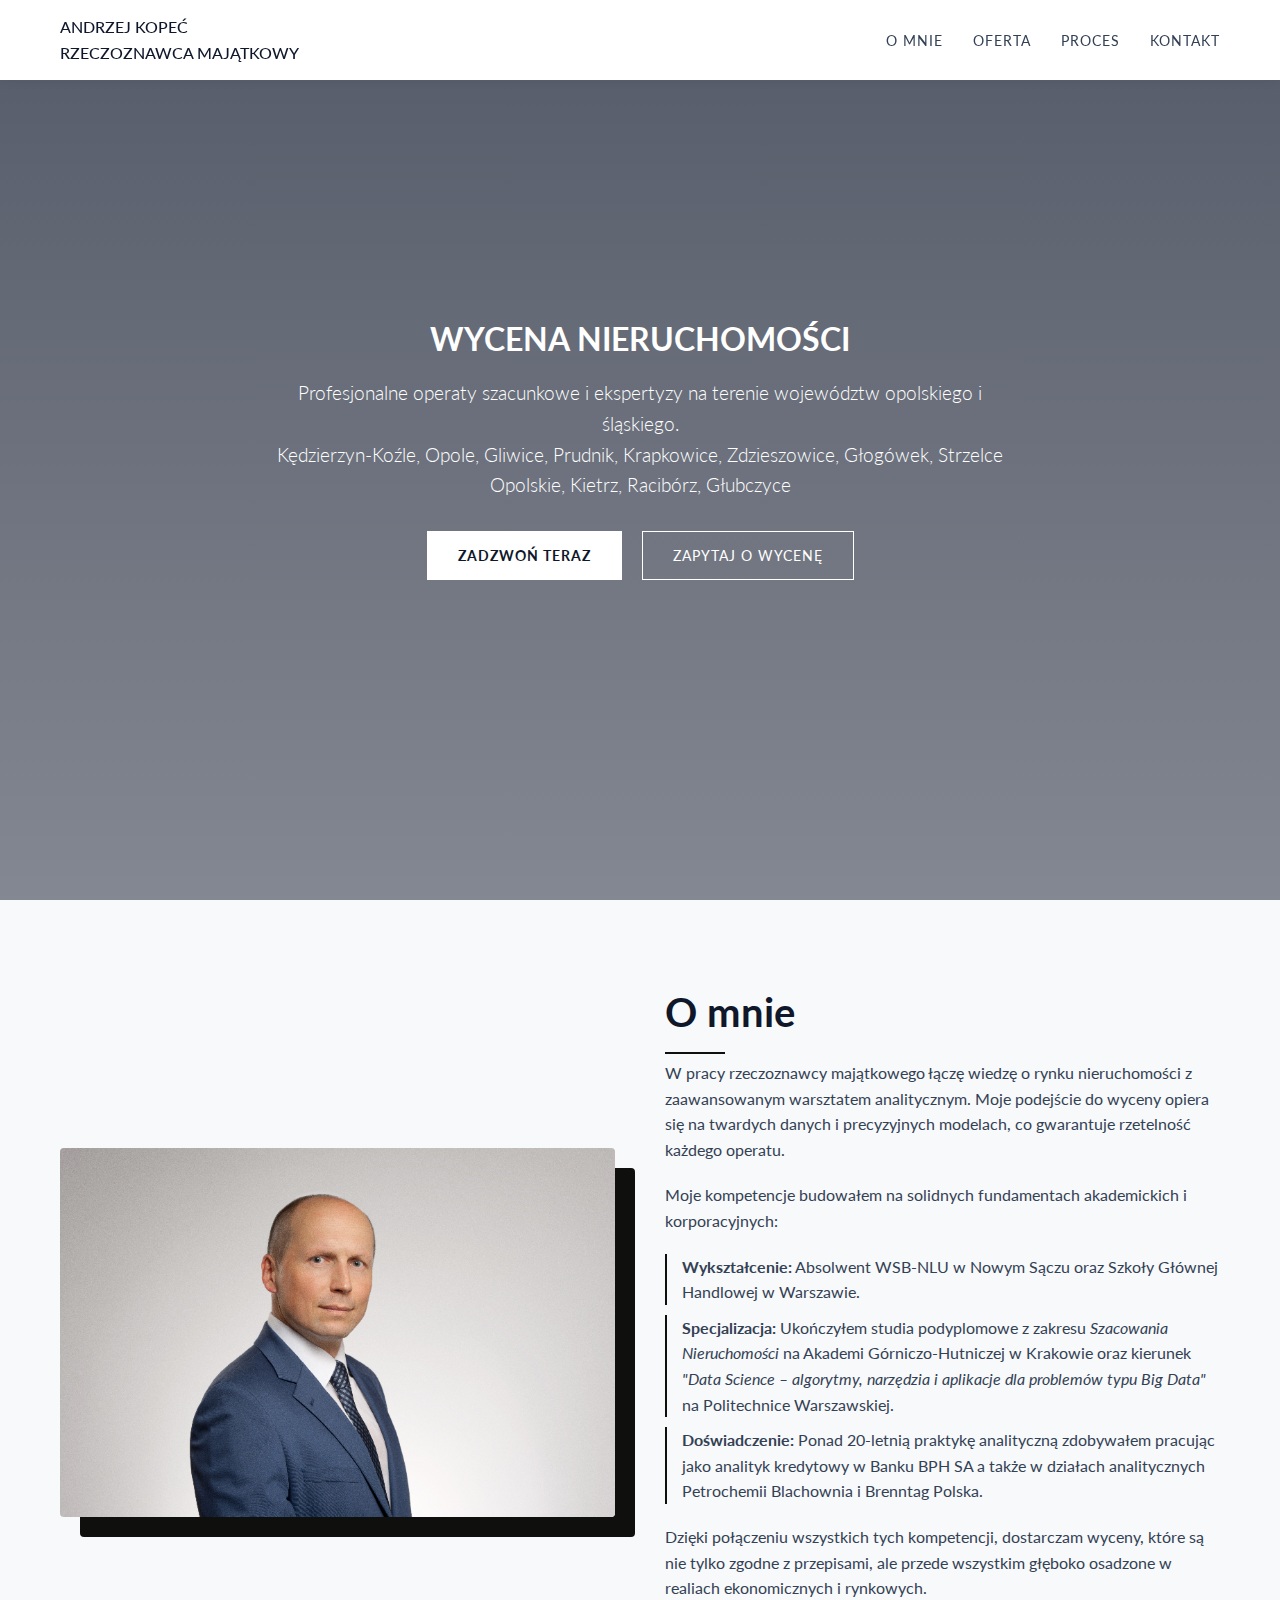
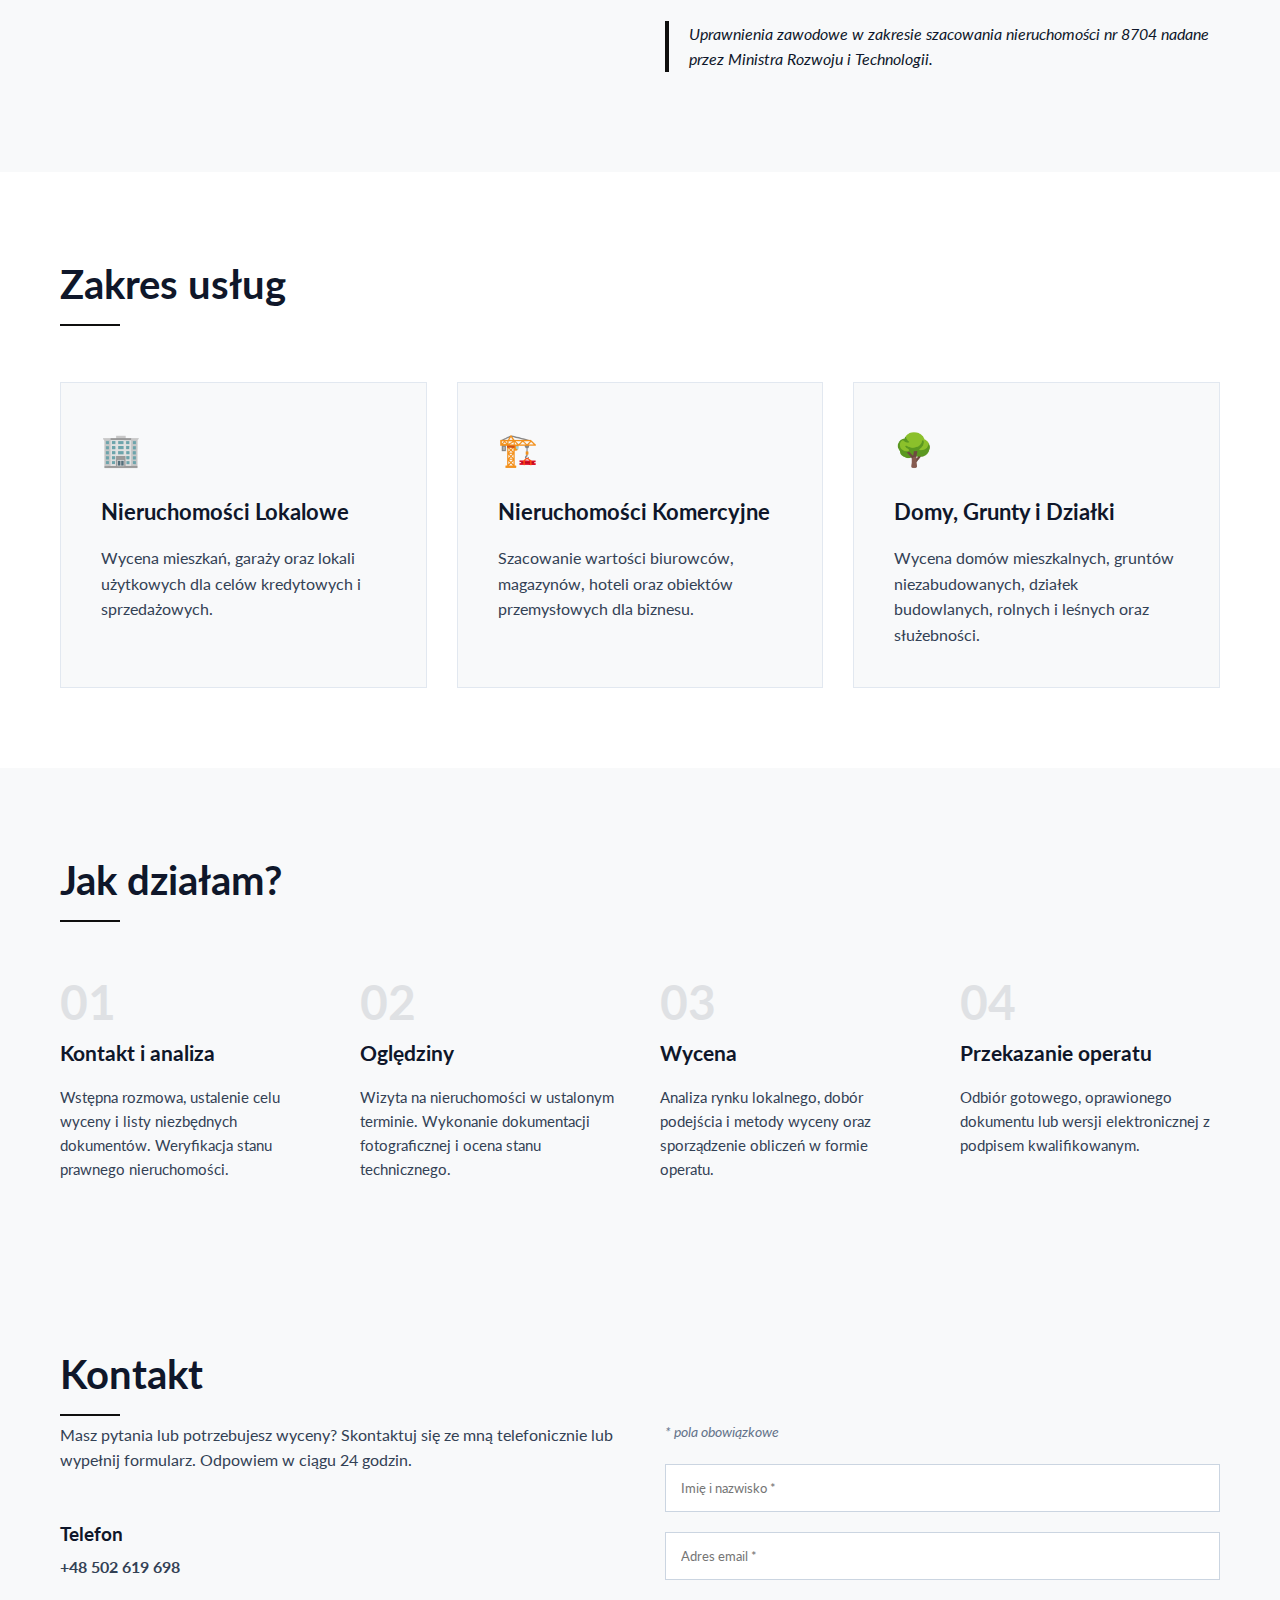
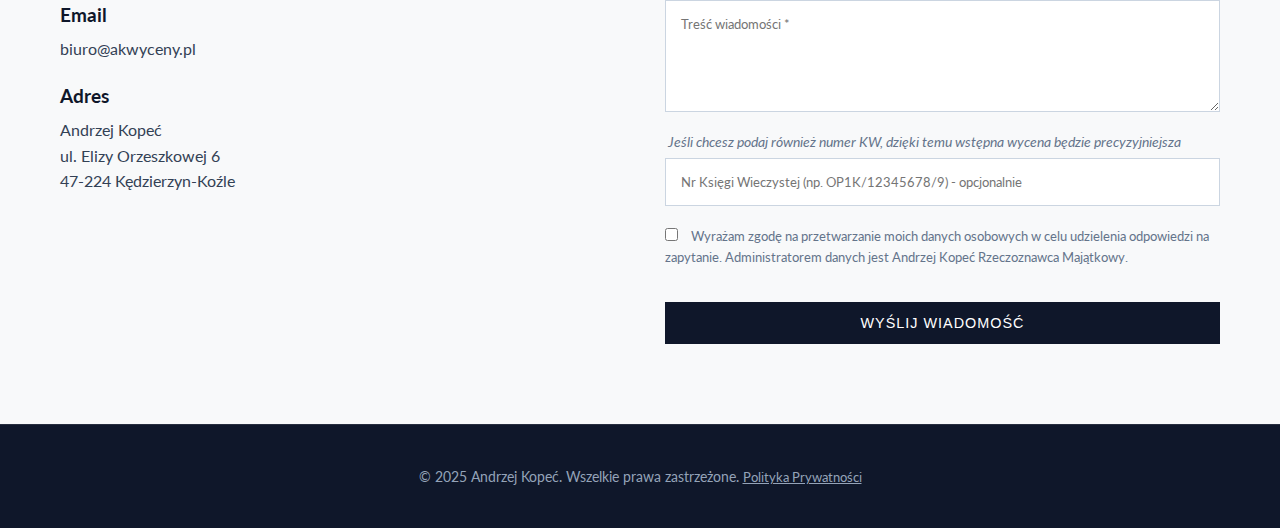
<file: index.html>
<!DOCTYPE html>
<html lang="pl">
<head>
    <meta charset="UTF-8">
    <meta name="viewport" content="width=device-width, initial-scale=1.0">
    <meta name="description" content="wycena nieruchomości Kędzierzyn-Koźle, Strzelce Opolskie, Zdzieszowice, Krapkowice, Głogówek, Głubczyce, Prudnik, Racibórz, Gliwice,  rzeczoznawca majątkowy, Andrzej Kopeć. wycena mieszkania, wycena domu, wycena gruntu, wycena działki, operat szacunkowy. Analizy rynku nieruchomości, ekspertyzy rynku nieruchomości.">
    <title>Andrzej Kopeć | Rzeczoznawca Majątkowy Kędzierzyn-Koźle | Wycena nieruchomości</title>
    
    <!-- FONTS -->
    <link rel="preconnect" href="https://fonts.googleapis.com">
    <link rel="preconnect" href="https://fonts.gstatic.com" crossorigin>
    <link href="https://fonts.googleapis.com/css2?family=Lato:wght@300;400;700&family=Playfair+Display:wght@400;700&display=swap" rel="stylesheet">
    
    <style>
        /* --- ZMIENNE I RESET --- */
        :root {
            --primary-color: #0f172a; /* Ciemny granat */
            --accent-color: #0f0f0e;  /* Zgaszone złoto */
            --bg-color: #f8f9fa;      /* Bardzo jasna szarość */
            --text-color: #334155;    /* Szary grafit */
            --white: #ffffff;
            --font-main: 'Lato', sans-serif;
            --font-heading: 'Lato', sans-serif;
            --transition: all 0.3s ease;
        }

        * {
            margin: 0;
            padding: 0;
            box-sizing: border-box;
        }

        html { scroll-behavior: smooth; }

        body {
            font-family: var(--font-main);
            background-color: var(--bg-color);
            color: var(--text-color);
            line-height: 1.6;
            overflow-x: hidden;
        }

        a { text-decoration: none; color: inherit; }
        ul { list-style: none; }

        /* --- UI ELEMENTS --- */
        .container {
            max-width: 1200px;
            margin: 0 auto;
            padding: 0 20px;
        }

        .btn {
            display: inline-block;
            padding: 12px 30px;
            background-color: var(--primary-color);
            color: var(--white);
            font-size: 0.9rem;
            text-transform: uppercase;
            letter-spacing: 1px;
            border: 1px solid var(--primary-color);
            transition: var(--transition);
            cursor: pointer;
            border-radius: 0;
        }

        .btn:hover {
            background-color: transparent;
            color: var(--primary-color);
        }
        
        .btn:disabled {
            background-color: #94a3b8;
            border-color: #94a3b8;
            cursor: not-allowed;
        }

        .btn-outline {
            background-color: transparent;
            border: 1px solid var(--white);
            color: var(--white);
        }

        /* Nowy styl dla przycisku "Zadzwoń" na tle zdjęcia */
        .btn-white {
            display: inline-block;
            padding: 12px 30px;
            background-color: var(--white);
            color: var(--primary-color); /* Granatowy tekst */
            font-size: 0.9rem;
            text-transform: uppercase;
            letter-spacing: 1px;
            border: 1px solid var(--white);
            transition: var(--transition);
            cursor: pointer;
            text-decoration: none; /* Ważne dla linków */
            font-weight: 700;
        }

        .btn-white:hover {
            background-color: transparent;
            color: var(--white); /* Po najechaniu robi się przezroczysty z białym tekstem */
        }

        /* Odstęp między przyciskami na telefonie */
        .hero-buttons {
            display: flex;
            gap: 20px;
            justify-content: center;
            flex-wrap: wrap; /* Żeby na małym ekranie spadły pod siebie */
        }

        .btn-outline:hover {
            background-color: var(--white);
            color: var(--primary-color);
        }

        h1, h2, h3 {
            font-family: var(--font-heading);
            color: var(--primary-color);
        }

        .section-title {
            font-size: 2.5rem;
            margin-bottom: 1rem;
            position: relative;
            display: inline-block;
            color: var(--primary-color); /* Upewniamy się, że tytuł jest ciemny */
        }

        .section-title::after {
            content: '';
            position: absolute;
            width: 60px;
            height: 2px;
            background-color: var(--accent-color);
            bottom: -10px;
            left: 0;
        }

        section {
            padding: 80px 0;
        }

        /* --- HEADER & NAV --- */
        header {
            background-color: var(--white);
            box-shadow: 0 2px 10px rgba(0,0,0,0.05);
            position: fixed;
            width: 100%;
            top: 0;
            z-index: 1000;
            transition: var(--transition);
        }

        nav {
            display: flex;
            justify-content: space-between;
            align-items: center;
            height: 80px;
        }

        .logo {
            font-family: var(--font-heading);
            font-size: 1.rem;
            font-weight: 500;
            color: var(--primary-color);
        }
        
        .logo span { color: var(--accent-color); }

        .nav-links {
            display: flex;
            gap: 30px;
        }

        .nav-links a {
            font-size: 0.9rem;
            font-weight: 400;
            text-transform: uppercase;
            letter-spacing: 1px;
            transition: var(--transition);
        }

        .nav-links a:hover { color: var(--accent-color); }

        .menu-toggle { display: none; cursor: pointer; font-size: 1.5rem; }

        /* --- HERO SECTION --- */
        .hero {
            height: 100vh;
            background: linear-gradient(rgba(15, 23, 42, 0.7), rgba(15, 23, 42, 0.5)), url('https://images.unsplash.com/photo-1486406146926-c627a92ad1ab?ixlib=rb-4.0.3&auto=format&fit=crop&w=1920&q=80');
            background-size: cover;
            background-position: center;
            background-attachment: fixed;
            display: flex;
            align-items: center;
            color: var(--white);
            text-align: center;
        }

        .hero-content {
            max-width: 800px;
            margin: 0 auto;
            padding: 0 20px;
        }

        .hero h1 {
            font-size: 2.0rem;
            color: var(--white);
            margin-bottom: 20px;
            line-height: 1.2;
        }

        .hero p {
            font-size: 1.2rem;
            margin-bottom: 30px;
            font-weight: 300;
        }

        /* --- ABOUT --- */
        .about-grid {
            display: grid;
            grid-template-columns: 1fr 1fr;
            gap: 50px;
            align-items: center;
        }

        .about-text p { margin-bottom: 20px; }
        
        .license-box {
            border-left: 4px solid var(--accent-color);
            padding-left: 20px;
            margin-top: 20px;
            font-style: italic;
            color: var(--primary-color);
        }

        .about-image img {
            width: 100%;
            height: auto;
            border-radius: 4px;
            box-shadow: 20px 20px 0 var(--accent-color);
        }

        /* --- SERVICES --- */
        .services { background-color: var(--white); }

        .services-grid {
            display: grid;
            grid-template-columns: repeat(auto-fit, minmax(300px, 1fr));
            gap: 30px;
            margin-top: 50px;
        }

        .service-card {
            background: var(--bg-color);
            padding: 40px;
            border: 1px solid #e2e8f0;
            transition: var(--transition);
        }

        .service-card:hover {
            transform: translateY(-5px);
            box-shadow: 0 10px 30px rgba(0,0,0,0.05);
            border-color: var(--accent-color);
        }

        .service-icon {
            font-size: 2rem;
            color: var(--accent-color);
            margin-bottom: 20px;
        }

        .service-card h3 { font-size: 1.4rem; margin-bottom: 15px; }

        /* --- PROCESS SECTION (BEZ LINII) --- */
        .process-section {
            background-color: var(--bg-color);
            color: var(--text-color);
            text-align: left;
        }

        .process-steps {
            display: grid;
            grid-template-columns: repeat(auto-fit, minmax(250px, 1fr));
            gap: 40px;
            margin-top: 50px;
        }

        .step-item {
            position: relative;
            /* Usunąłem padding-top, który robił miejsce na linię */
            padding-top: 0; 
        }

        /* USUNIĘTO KOD ODPOWIEDZIALNY ZA LINIE (::before i :hover) */

        .step-number {
            font-family: var(--font-heading);
            font-size: 3rem;
            color: var(--primary-color);
            opacity: 0.1;
            font-weight: 700;
            margin-bottom: 10px;
            line-height: 1;
        }

        .step-item h3 {
            color: var(--primary-color);
            font-size: 1.3rem;
            margin-bottom: 15px;
        }

        .step-item p {
            color: var(--text-color);
            font-size: 0.95rem;
            font-weight: 400;
        }
        /* --- CONTACT --- */
        .contact-grid {
            display: grid;
            grid-template-columns: 1fr 1fr;
            gap: 50px;
        }

        .contact-info h4 {
            font-size: 1.2rem;
            margin-bottom: 5px;
            color: var(--primary-color);
        }

        .contact-info p { margin-bottom: 20px; }

        form { display: flex; flex-direction: column; gap: 20px; }

        input, textarea {
            padding: 15px;
            border: 1px solid #cbd5e1;
            background: var(--white);
            font-family: var(--font-main);
            width: 100%;
            transition: var(--transition);
        }

        input:focus, textarea:focus {
            outline: none;
            border-color: var(--primary-color);
            box-shadow: 0 0 0 2px rgba(15, 23, 42, 0.1);
        }

        /* --- FOOTER --- */
        footer {
            background-color: var(--primary-color);
            color: #94a3b8;
            padding: 40px 0;
            text-align: center;
            font-size: 0.9rem;
            border-top: 1px solid rgba(255,255,255,0.1);
        }

        footer p span { color: var(--accent-color); }

        /* --- RESPONSIVE --- */
        @media (max-width: 768px) {
            .hero h1 { font-size: 2.5rem; }
            .about-grid, .contact-grid { grid-template-columns: 1fr; }
            
            .nav-links {
                display: none;
                position: absolute;
                top: 80px;
                left: 0;
                width: 100%;
                background-color: var(--white);
                flex-direction: column;
                align-items: center;
                padding: 20px 0;
                box-shadow: 0 5px 10px rgba(0,0,0,0.1);
            }
            
            .nav-links.active { display: flex; }
            
            .menu-toggle { display: block; }
            .about-image img { box-shadow: 10px 10px 0 var(--accent-color); }
        }
    </style>
</head>
<body>

    <!-- NAV -->
    <header>
        <div class="container">
            <nav>
                <a class="logo">ANDRZEJ KOPEĆ <BR> RZECZOZNAWCA MAJĄTKOWY</a>
                <ul class="nav-links">
                    <li><a href="#o-mnie">O mnie</a></li>
                    <li><a href="#oferta">Oferta</a></li>
                    <li><a href="#proces">Proces</a></li>
                    <li><a href="#kontakt">Kontakt</a></li>
                </ul>
                <div class="menu-toggle">☰</div>
            </nav>
        </div>
    </header>

    <!-- HERO -->
    <section class="hero">
       <div class="hero-content">
            <h1>WYCENA NIERUCHOMOŚCI</h1>
            <p>Profesjonalne operaty szacunkowe i ekspertyzy na terenie województw opolskiego i śląskiego. <br>Kędzierzyn-Koźle, Opole, Gliwice, Prudnik, Krapkowice, Zdzieszowice, Głogówek, Strzelce Opolskie, Kietrz, Racibórz, Głubczyce</p>
            
            <!-- Kontener na dwa przyciski -->
            <div class="hero-buttons">
                <!-- Przycisk 1: Zadzwoń (Biały) -->
                <a href="tel:+48502619698" class="btn-white">Zadzwoń teraz</a>
                
                <!-- Przycisk 2: Napisz (Przezroczysty) -->
                <a href="#kontakt" class="btn btn-outline">Zapytaj o wycenę</a>
            </div>
        </div>
    </section>

    <!-- ABOUT -->
    <section id="o-mnie">
        <div class="container">
            <div class="about-grid">
                <div class="about-image">
                    <!-- ZMIEŃ LINK na img/ja.jpg -->
                    <img src="ak.png" alt="Biuro rzeczoznawcy">
                </div>
                <div class="about-text">
    <h2 class="section-title">O mnie</h2>
    
    <p>W pracy rzeczoznawcy majątkowego łączę wiedzę o rynku nieruchomości z zaawansowanym warsztatem analitycznym. Moje podejście do wyceny opiera się na twardych danych i precyzyjnych modelach, co gwarantuje rzetelność każdego operatu.</p>
    
    <p>Moje kompetencje budowałem na solidnych fundamentach akademickich i korporacyjnych:</p>

    <ul style="margin-top: 15px; margin-bottom: 20px; list-style: none;">
        <li style="margin-bottom: 10px; padding-left: 15px; border-left: 2px solid var(--accent-color);">
            <strong>Wykształcenie:</strong> Absolwent WSB-NLU w Nowym Sączu oraz Szkoły Głównej Handlowej w Warszawie.
        </li>
        <li style="margin-bottom: 10px; padding-left: 15px; border-left: 2px solid var(--accent-color);">
            <strong>Specjalizacja:</strong> Ukończyłem studia podyplomowe z zakresu <em>Szacowania Nieruchomości</em> na Akademi Górniczo-Hutniczej w Krakowie oraz kierunek <em>"Data Science – algorytmy, narzędzia i aplikacje dla problemów typu Big Data"</em> na Politechnice Warszawskiej.
        </li>
        <li style="margin-bottom: 10px; padding-left: 15px; border-left: 2px solid var(--accent-color);">
            <strong>Doświadczenie:</strong> Ponad 20-letnią praktykę analityczną zdobywałem pracując jako analityk kredytowy w Banku BPH SA a także w działach analitycznych Petrochemii Blachownia i Brenntag Polska. 
        </li>
    </ul>

    <p>Dzięki połączeniu wszystkich tych kompetencji, dostarczam wyceny, które są nie tylko zgodne z przepisami, ale przede wszystkim głęboko osadzone w realiach ekonomicznych i rynkowych.</p>

    <div class="license-box">
        <p>Uprawnienia zawodowe w zakresie szacowania nieruchomości nr 8704 nadane przez Ministra Rozwoju i Technologii.</p>
    </div>
</div>
            </div>
        </div>
    </section>

    <!-- OFFER -->
    <section id="oferta" class="services">
        <div class="container">
            <h2 class="section-title">Zakres usług</h2>
            <div class="services-grid">
                <div class="service-card">
                    <div class="service-icon">🏢</div>
                    <h3>Nieruchomości Lokalowe</h3>
                    <p>Wycena mieszkań, garaży oraz lokali użytkowych dla celów kredytowych i sprzedażowych.</p>
                </div>
                <div class="service-card">
                    <div class="service-icon">🏗️</div>
                    <h3>Nieruchomości Komercyjne</h3>
                    <p>Szacowanie wartości biurowców, magazynów, hoteli oraz obiektów przemysłowych dla biznesu.</p>
                </div>
                <div class="service-card">
                    <div class="service-icon">🌳</div>
                    <h3>Domy, Grunty i Działki</h3>
                    <p>Wycena domów mieszkalnych, gruntów niezabudowanych, działek budowlanych, rolnych i leśnych oraz służebności.</p>
                </div>
            </div>
        </div>
    </section>

    <!-- PROCESS (ZMIANA NA WERSJĘ JASNĄ) -->
    <section id="proces" class="process-section">
        <div class="container">
            <!-- Usunięto style="color:white" -->
            <h2 class="section-title">Jak działam?</h2>
            <div class="process-steps">
                <!-- Krok 1 -->
                <div class="step-item">
                    <div class="step-number">01</div>
                    <h3>Kontakt i analiza</h3>
                    <p>Wstępna rozmowa, ustalenie celu wyceny i listy niezbędnych dokumentów. Weryfikacja stanu prawnego nieruchomości.</p>
                </div>
                <!-- Krok 2 -->
                <div class="step-item">
                    <div class="step-number">02</div>
                    <h3>Oględziny</h3>
                    <p>Wizyta na nieruchomości w ustalonym terminie. Wykonanie dokumentacji fotograficznej i ocena stanu technicznego.</p>
                </div>
                <!-- Krok 3 -->
                <div class="step-item">
                    <div class="step-number">03</div>
                    <h3>Wycena</h3>
                    <p>Analiza rynku lokalnego, dobór podejścia i metody wyceny oraz sporządzenie obliczeń w formie operatu.</p>
                </div>
                <!-- Krok 4 -->
                <div class="step-item">
                    <div class="step-number">04</div>
                    <h3>Przekazanie operatu</h3>
                    <p>Odbiór gotowego, oprawionego dokumentu lub wersji elektronicznej z podpisem kwalifikowanym.</p>
                </div>
            </div>
        </div>
    </section>

    <!-- CONTACT (FORMULARZ Z OPISEM PÓL OBOWIĄZKOWYCH) -->
    <section id="kontakt">
        <div class="container">
            <h2 class="section-title">Kontakt</h2>
            <div class="contact-grid">
                <div class="contact-info">
                    <p>Masz pytania lub potrzebujesz wyceny? Skontaktuj się ze mną telefonicznie lub wypełnij formularz. Odpowiem w ciągu 24 godzin.</p>
                    <br>
                    <h4>Telefon</h4>
                    <!-- Teraz numer jest klikalny -->
                    <p>
                        <a href="tel:+48502619698" style="text-decoration: none; color: inherit; font-weight: bold;">
                            +48 502 619 698
                        </a>
                    </p>
                    
                    <h4>Email</h4>
                    <p>biuro@akwyceny.pl</p>
                    
                    <h4>Adres</h4>
                    <p>Andrzej Kopeć<br>ul. Elizy Orzeszkowej 6<br>47-224 Kędzierzyn-Koźle</p>
                    
                </div>
                
                <div class="contact-form">
                    <!-- TUTAJ WKLEJ LINK FORMSPREE -->
                    <form id="contact-form" action="https://formspree.io/f/mrezzeed" method="POST">
                        
                        <input type="text" name="_gotcha" style="display:none !important">

                        <!-- Info o polach -->
                        <p style="font-size: 0.85rem; color: #64748b; margin-bottom: 0px; font-style: italic;">
                            * pola obowiązkowe
                        </p>

                        <input type="text" name="imie" placeholder="Imię i nazwisko *" required>
                        <input type="email" name="email" placeholder="Adres email *" required>
                      <!--  <input type="text" name="temat" placeholder="Rodzaj nieruchomości (np. mieszkanie) *" required> -->
                        <textarea name="wiadomosc" rows="5" placeholder="Treść wiadomości *" required></textarea>


                        <p style="font-size: 0.85rem; color: #64748b; margin-bottom: -15px; font-style: italic;">
                            &nbsp;Jeśli chcesz podaj również numer KW, dzięki temu wstępna wycena będzie precyzyjniejsza
                        </p>
                        <input type="text" 
                               name="nr_kw" 
                               id="nr_kw_input" 
                               placeholder="Nr Księgi Wieczystej (np. OP1K/12345678/9) - opcjonalnie" 
                               maxlength="15">
                        
                        
                            
                        <!-- Zgoda RODO -->
                        <div style="margin-bottom: 15px; font-size: 0.8rem; color: #64748b;">
                            <input type="checkbox" id="rodo" name="rodo" required style="width: auto; margin-right: 10px;">
                            <label for="rodo">
                                Wyrażam zgodę na przetwarzanie moich danych osobowych w celu udzielenia odpowiedzi na zapytanie. Administratorem danych jest Andrzej Kopeć Rzeczoznawca Majątkowy.
                            </label>
                        </div>

  
                        <button type="submit" id="submit-btn" class="btn">Wyślij wiadomość</button>
                        
                        <!-- Miejsce na komunikat statusu -->
                        <p id="form-status" style="margin-top: 15px; font-weight: bold; display: none;"></p>
                    </form>
                </div>
            </div>
        </div>
    </section>


            
<footer>
    <div class="container">
        <p>
            &copy; 2025 Andrzej Kopeć. Wszelkie prawa zastrzeżone.
            <a href="polityka-prywatnosci.html" style="color: #94a3b8; text-decoration: underline; font-size: 0.8rem;">Polityka Prywatności</a>
        </p>
    </div>
</footer>

  

    <!-- SKRYPTY JS -->
    <script>
        window.addEventListener('scroll', function() {
            const header = document.querySelector('header');
            header.classList.toggle('sticky', window.scrollY > 0);
        });

        const menuToggle = document.querySelector('.menu-toggle');
        const navLinks = document.querySelector('.nav-links');
        menuToggle.addEventListener('click', () => {
            navLinks.classList.toggle('active');
        });

        document.querySelectorAll('.nav-links a').forEach(link => {
            link.addEventListener('click', () => {
                navLinks.classList.remove('active');
            });
        });

        document.querySelectorAll('a[href^="#"]').forEach(anchor => {
            anchor.addEventListener('click', function (e) {
                e.preventDefault();
                document.querySelector(this.getAttribute('href')).scrollIntoView({
                    behavior: 'smooth'
                });
            });
        });

        // FORMULARZ AJAX
        var form = document.getElementById("contact-form");
        async function handleSubmit(event) {
            event.preventDefault();
            var status = document.getElementById("form-status");
            var btn = document.getElementById("submit-btn");
            var data = new FormData(event.target);

            var originalBtnText = btn.innerText;
            btn.innerText = "Wysyłanie...";
            btn.disabled = true;

            fetch(event.target.action, {
                method: form.method,
                body: data,
                headers: { 'Accept': 'application/json' }
            }).then(response => {
                if (response.ok) {
                    status.innerHTML = "Dziękuję! Wiadomość została wysłana pomyślnie.";
                    status.style.color = "var(--primary-color)";
                    status.style.display = "block";
                    form.reset();
                } else {
                    response.json().then(data => {
                        if (Object.hasOwn(data, 'errors')) {
                            status.innerHTML = data["errors"].map(error => error["message"]).join(", ");
                        } else {
                            status.innerHTML = "Ups! Wystąpił problem przy wysyłaniu formularza.";
                        }
                        status.style.color = "red";
                        status.style.display = "block";
                    })
                }
            }).catch(error => {
                status.innerHTML = "Ups! Wystąpił problem przy wysyłaniu formularza.";
                status.style.color = "red";
                status.style.display = "block";
            }).finally(() => {
                btn.innerText = originalBtnText;
                btn.disabled = false;
                setTimeout(() => { status.style.display = "none"; }, 5000);
            });
        }
        form.addEventListener("submit", handleSubmit);
    
    // --- MASKA DLA NUMERU KW ---
        const kwInput = document.getElementById('nr_kw_input');

        kwInput.addEventListener('input', function (e) {
            // 1. Pobierz wartość, usuń ukośniki i spacje, zamień na duże litery
            let value = e.target.value.toUpperCase().replace(/[^A-Z0-9]/g, '');
            
            // 2. Formatowanie (wstawianie ukośników)
            // Format: XXXX/XXXXXXXX/X
            if (value.length > 4) {
                value = value.slice(0, 4) + '/' + value.slice(4);
            }
            if (value.length > 13) {
                value = value.slice(0, 13) + '/' + value.slice(13);
            }

            // 3. Wstawienie sformatowanej wartości z powrotem do pola
            e.target.value = value;
        });
    
    </script>
</body>
</html>
</file>
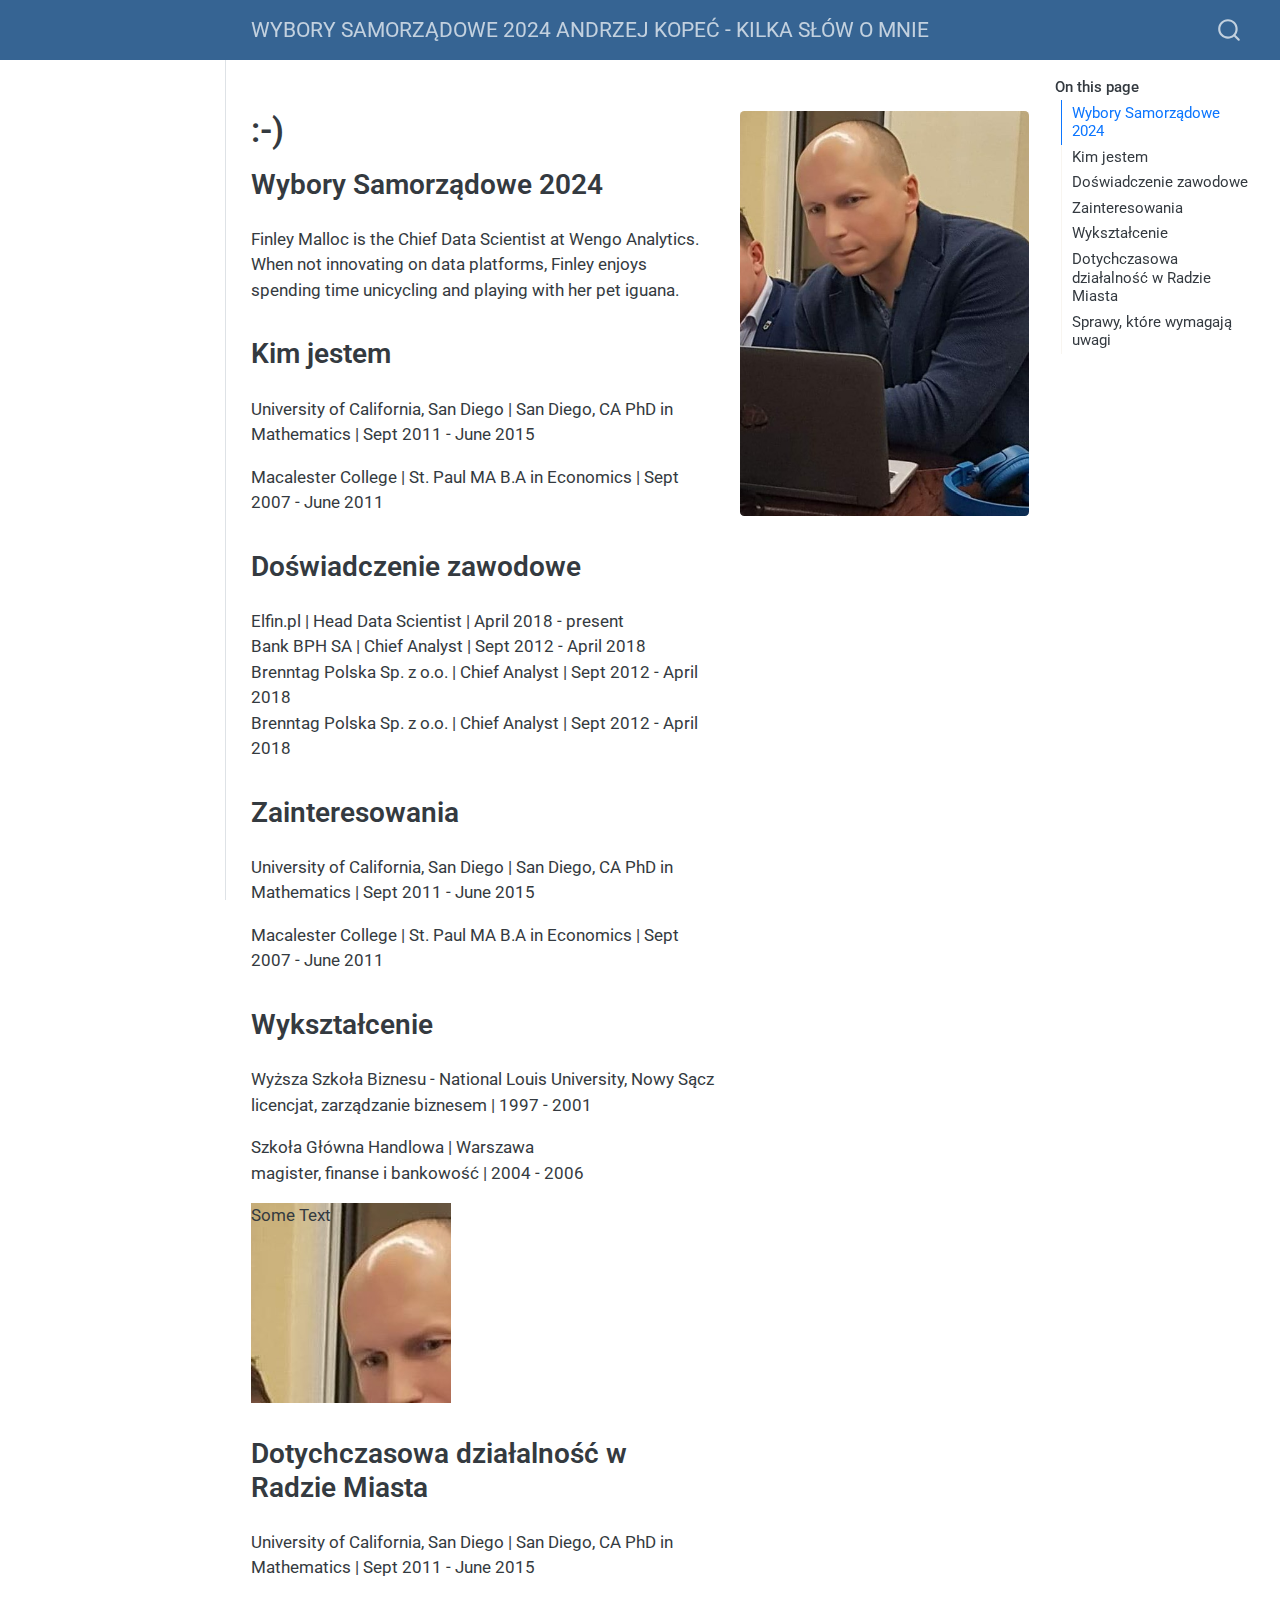
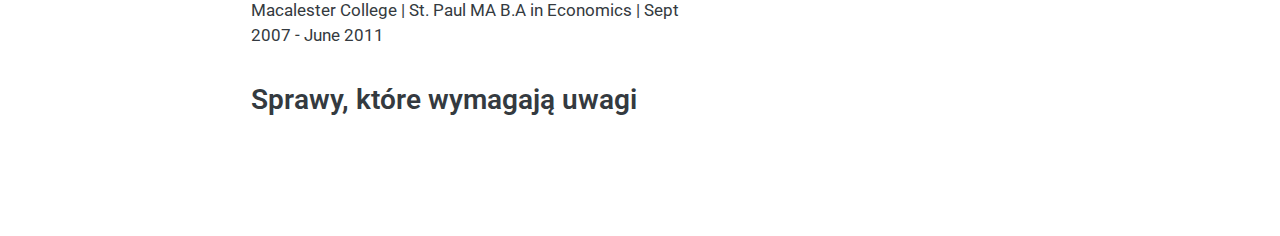
<file: docs/index.html>
<!DOCTYPE html>
<html xmlns="http://www.w3.org/1999/xhtml" lang="en" xml:lang="en"><head>

<meta charset="utf-8">
<meta name="generator" content="quarto-1.4.545">

<meta name="viewport" content="width=device-width, initial-scale=1.0, user-scalable=yes">


<title>WYBORY SAMORZĄDOWE 2024 ANDRZEJ KOPEĆ - KILKA SŁÓW O MNIE - :-)</title>
<style>
code{white-space: pre-wrap;}
span.smallcaps{font-variant: small-caps;}
div.columns{display: flex; gap: min(4vw, 1.5em);}
div.column{flex: auto; overflow-x: auto;}
div.hanging-indent{margin-left: 1.5em; text-indent: -1.5em;}
ul.task-list{list-style: none;}
ul.task-list li input[type="checkbox"] {
  width: 0.8em;
  margin: 0 0.8em 0.2em -1em; /* quarto-specific, see https://github.com/quarto-dev/quarto-cli/issues/4556 */ 
  vertical-align: middle;
}
</style>


<script src="site_libs/quarto-nav/quarto-nav.js"></script>
<script src="site_libs/quarto-nav/headroom.min.js"></script>
<script src="site_libs/clipboard/clipboard.min.js"></script>
<script src="site_libs/quarto-search/autocomplete.umd.js"></script>
<script src="site_libs/quarto-search/fuse.min.js"></script>
<script src="site_libs/quarto-search/quarto-search.js"></script>
<meta name="quarto:offset" content="./">
<script src="site_libs/quarto-html/quarto.js"></script>
<script src="site_libs/quarto-html/popper.min.js"></script>
<script src="site_libs/quarto-html/tippy.umd.min.js"></script>
<link href="site_libs/quarto-html/tippy.css" rel="stylesheet">
<link href="site_libs/quarto-html/quarto-syntax-highlighting.css" rel="stylesheet" id="quarto-text-highlighting-styles">
<script src="site_libs/bootstrap/bootstrap.min.js"></script>
<link href="site_libs/bootstrap/bootstrap-icons.css" rel="stylesheet">
<link href="site_libs/bootstrap/bootstrap.min.css" rel="stylesheet" id="quarto-bootstrap" data-mode="light">
<script id="quarto-search-options" type="application/json">{
  "location": "navbar",
  "copy-button": false,
  "collapse-after": 3,
  "panel-placement": "end",
  "type": "overlay",
  "limit": 50,
  "keyboard-shortcut": [
    "f",
    "/",
    "s"
  ],
  "show-item-context": false,
  "language": {
    "search-no-results-text": "No results",
    "search-matching-documents-text": "matching documents",
    "search-copy-link-title": "Copy link to search",
    "search-hide-matches-text": "Hide additional matches",
    "search-more-match-text": "more match in this document",
    "search-more-matches-text": "more matches in this document",
    "search-clear-button-title": "Clear",
    "search-text-placeholder": "",
    "search-detached-cancel-button-title": "Cancel",
    "search-submit-button-title": "Submit",
    "search-label": "Search"
  }
}</script>


<link rel="stylesheet" href="styles.css">
</head>

<body class="nav-sidebar docked nav-fixed">

<div id="quarto-search-results"></div>
  <header id="quarto-header" class="headroom fixed-top">
    <nav class="navbar navbar-expand-lg " data-bs-theme="dark">
      <div class="navbar-container container-fluid">
      <div class="navbar-brand-container mx-auto">
    <a class="navbar-brand" href="./index.html">
    <span class="navbar-title">WYBORY SAMORZĄDOWE 2024 ANDRZEJ KOPEĆ - KILKA SŁÓW O MNIE</span>
    </a>
  </div>
            <div id="quarto-search" class="" title="Search"></div>
          <button class="navbar-toggler" type="button" data-bs-toggle="collapse" data-bs-target="#navbarCollapse" aria-controls="navbarCollapse" aria-expanded="false" aria-label="Toggle navigation" onclick="if (window.quartoToggleHeadroom) { window.quartoToggleHeadroom(); }">
  <span class="navbar-toggler-icon"></span>
</button>
          <div class="collapse navbar-collapse" id="navbarCollapse">
            <ul class="navbar-nav navbar-nav-scroll me-auto">
  <li class="nav-item">
    <a class="nav-link active" href="./index.html" aria-current="page"> 
<span class="menu-text"> </span></a>
  </li>  
</ul>
          </div> <!-- /navcollapse -->
          <div class="quarto-navbar-tools">
</div>
      </div> <!-- /container-fluid -->
    </nav>
  <nav class="quarto-secondary-nav">
    <div class="container-fluid d-flex">
      <button type="button" class="quarto-btn-toggle btn" data-bs-toggle="collapse" data-bs-target=".quarto-sidebar-collapse-item" aria-controls="quarto-sidebar" aria-expanded="false" aria-label="Toggle sidebar navigation" onclick="if (window.quartoToggleHeadroom) { window.quartoToggleHeadroom(); }">
        <i class="bi bi-layout-text-sidebar-reverse"></i>
      </button>
        <nav class="quarto-page-breadcrumbs" aria-label="breadcrumb"><ol class="breadcrumb"><li class="breadcrumb-item">:-)</li></ol></nav>
        <a class="flex-grow-1" role="button" data-bs-toggle="collapse" data-bs-target=".quarto-sidebar-collapse-item" aria-controls="quarto-sidebar" aria-expanded="false" aria-label="Toggle sidebar navigation" onclick="if (window.quartoToggleHeadroom) { window.quartoToggleHeadroom(); }">      
        </a>
      <button type="button" class="btn quarto-search-button" aria-label="" onclick="window.quartoOpenSearch();">
        <i class="bi bi-search"></i>
      </button>
    </div>
  </nav>
</header>
<!-- content -->
<div id="quarto-content" class="quarto-container page-columns page-rows-contents page-layout-article page-navbar">
<!-- sidebar -->
  <nav id="quarto-sidebar" class="sidebar collapse collapse-horizontal quarto-sidebar-collapse-item sidebar-navigation docked overflow-auto">
        <div class="mt-2 flex-shrink-0 align-items-center">
        <div class="sidebar-search">
        <div id="quarto-search" class="" title="Search"></div>
        </div>
        </div>
</nav>
<div id="quarto-sidebar-glass" class="quarto-sidebar-collapse-item" data-bs-toggle="collapse" data-bs-target=".quarto-sidebar-collapse-item"></div>
<!-- margin-sidebar -->
    <div id="quarto-margin-sidebar" class="sidebar margin-sidebar">
        <nav id="TOC" role="doc-toc" class="toc-active">
    <h2 id="toc-title">On this page</h2>
  <ul>
  <li><a href="#wybory-samorządowe-2024" id="toc-wybory-samorządowe-2024" class="nav-link active" data-scroll-target="#wybory-samorządowe-2024">Wybory Samorządowe 2024</a></li>
  <li><a href="#kim-jestem" id="toc-kim-jestem" class="nav-link" data-scroll-target="#kim-jestem">Kim jestem</a></li>
  <li><a href="#doświadczenie-zawodowe" id="toc-doświadczenie-zawodowe" class="nav-link" data-scroll-target="#doświadczenie-zawodowe">Doświadczenie zawodowe</a></li>
  <li><a href="#zainteresowania" id="toc-zainteresowania" class="nav-link" data-scroll-target="#zainteresowania">Zainteresowania</a></li>
  <li><a href="#wykształcenie" id="toc-wykształcenie" class="nav-link" data-scroll-target="#wykształcenie">Wykształcenie</a></li>
  <li><a href="#dotychczasowa-działalność-w-radzie-miasta" id="toc-dotychczasowa-działalność-w-radzie-miasta" class="nav-link" data-scroll-target="#dotychczasowa-działalność-w-radzie-miasta">Dotychczasowa działalność w Radzie Miasta</a></li>
  <li><a href="#sprawy-które-wymagają-uwagi" id="toc-sprawy-które-wymagają-uwagi" class="nav-link" data-scroll-target="#sprawy-które-wymagają-uwagi">Sprawy, które wymagają uwagi</a></li>
  </ul>
</nav>
    </div>
<!-- main -->
<div class="quarto-about-solana column-body content">
  <div class="about-entity">
    <div class="entity-contents">
      <header id="title-block-header" class="quarto-title-block default">
<div class="quarto-title">
<h1 class="title">:-)</h1>
</div>
<div class="quarto-title-meta">
  </div>
</header> 
      <div class="about-contents"><main class="content" id="quarto-document-content">

<section id="wybory-samorządowe-2024" class="level2">
<h2 data-anchor-id="wybory-samorządowe-2024">Wybory Samorządowe 2024</h2>
<p>Finley Malloc is the Chief Data Scientist at Wengo Analytics. When not innovating on data platforms, Finley enjoys spending time unicycling and playing with her pet iguana.</p>
</section>
<section id="kim-jestem" class="level2">
<h2 data-anchor-id="kim-jestem">Kim jestem</h2>
<p>University of California, San Diego | San Diego, CA PhD in Mathematics | Sept 2011 - June 2015</p>
<p>Macalester College | St.&nbsp;Paul MA B.A in Economics | Sept 2007 - June 2011</p>
</section>
<section id="doświadczenie-zawodowe" class="level2">
<h2 data-anchor-id="doświadczenie-zawodowe">Doświadczenie zawodowe</h2>
<p>Elfin.pl | Head Data Scientist | April 2018 - present<br> Bank BPH SA | Chief Analyst | Sept 2012 - April 2018<br> Brenntag Polska Sp. z o.o. | Chief Analyst | Sept 2012 - April 2018<br> Brenntag Polska Sp. z o.o. | Chief Analyst | Sept 2012 - April 2018</p>
</section>
<section id="zainteresowania" class="level2">
<h2 data-anchor-id="zainteresowania">Zainteresowania</h2>
<p>University of California, San Diego | San Diego, CA PhD in Mathematics | Sept 2011 - June 2015</p>
<p>Macalester College | St.&nbsp;Paul MA B.A in Economics | Sept 2007 - June 2011</p>
</section>
<section id="wykształcenie" class="level2">
<h2 data-anchor-id="wykształcenie">Wykształcenie</h2>
<p>Wyższa Szkoła Biznesu - National Louis University, Nowy Sącz<br> licencjat, zarządzanie biznesem | 1997 - 2001</p>
<p>Szkoła Główna Handlowa | Warszawa <br> magister, finanse i bankowość | 2004 - 2006</p>
<div class="imageContainer">
Some Text
</div>
</section>
<section id="dotychczasowa-działalność-w-radzie-miasta" class="level2">
<h2 data-anchor-id="dotychczasowa-działalność-w-radzie-miasta">Dotychczasowa działalność w Radzie Miasta</h2>
<p>University of California, San Diego | San Diego, CA PhD in Mathematics | Sept 2011 - June 2015</p>
<p>Macalester College | St.&nbsp;Paul MA B.A in Economics | Sept 2007 - June 2011</p>
</section>
<section id="sprawy-które-wymagają-uwagi" class="level2">
<h2 data-anchor-id="sprawy-które-wymagają-uwagi">Sprawy, które wymagają uwagi</h2>


</section>
</main></div>
    </div>
    <img src="profile.jpg" class="about-image
  rounded " style="width: 17em;">
  </div>
</div>
 <!-- /main -->
<script id="quarto-html-after-body" type="application/javascript">
window.document.addEventListener("DOMContentLoaded", function (event) {
  const toggleBodyColorMode = (bsSheetEl) => {
    const mode = bsSheetEl.getAttribute("data-mode");
    const bodyEl = window.document.querySelector("body");
    if (mode === "dark") {
      bodyEl.classList.add("quarto-dark");
      bodyEl.classList.remove("quarto-light");
    } else {
      bodyEl.classList.add("quarto-light");
      bodyEl.classList.remove("quarto-dark");
    }
  }
  const toggleBodyColorPrimary = () => {
    const bsSheetEl = window.document.querySelector("link#quarto-bootstrap");
    if (bsSheetEl) {
      toggleBodyColorMode(bsSheetEl);
    }
  }
  toggleBodyColorPrimary();  
  const isCodeAnnotation = (el) => {
    for (const clz of el.classList) {
      if (clz.startsWith('code-annotation-')) {                     
        return true;
      }
    }
    return false;
  }
  const clipboard = new window.ClipboardJS('.code-copy-button', {
    text: function(trigger) {
      const codeEl = trigger.previousElementSibling.cloneNode(true);
      for (const childEl of codeEl.children) {
        if (isCodeAnnotation(childEl)) {
          childEl.remove();
        }
      }
      return codeEl.innerText;
    }
  });
  clipboard.on('success', function(e) {
    // button target
    const button = e.trigger;
    // don't keep focus
    button.blur();
    // flash "checked"
    button.classList.add('code-copy-button-checked');
    var currentTitle = button.getAttribute("title");
    button.setAttribute("title", "Copied!");
    let tooltip;
    if (window.bootstrap) {
      button.setAttribute("data-bs-toggle", "tooltip");
      button.setAttribute("data-bs-placement", "left");
      button.setAttribute("data-bs-title", "Copied!");
      tooltip = new bootstrap.Tooltip(button, 
        { trigger: "manual", 
          customClass: "code-copy-button-tooltip",
          offset: [0, -8]});
      tooltip.show();    
    }
    setTimeout(function() {
      if (tooltip) {
        tooltip.hide();
        button.removeAttribute("data-bs-title");
        button.removeAttribute("data-bs-toggle");
        button.removeAttribute("data-bs-placement");
      }
      button.setAttribute("title", currentTitle);
      button.classList.remove('code-copy-button-checked');
    }, 1000);
    // clear code selection
    e.clearSelection();
  });
  function tippyHover(el, contentFn, onTriggerFn, onUntriggerFn) {
    const config = {
      allowHTML: true,
      maxWidth: 500,
      delay: 100,
      arrow: false,
      appendTo: function(el) {
          return el.parentElement;
      },
      interactive: true,
      interactiveBorder: 10,
      theme: 'quarto',
      placement: 'bottom-start',
    };
    if (contentFn) {
      config.content = contentFn;
    }
    if (onTriggerFn) {
      config.onTrigger = onTriggerFn;
    }
    if (onUntriggerFn) {
      config.onUntrigger = onUntriggerFn;
    }
    window.tippy(el, config); 
  }
  const noterefs = window.document.querySelectorAll('a[role="doc-noteref"]');
  for (var i=0; i<noterefs.length; i++) {
    const ref = noterefs[i];
    tippyHover(ref, function() {
      // use id or data attribute instead here
      let href = ref.getAttribute('data-footnote-href') || ref.getAttribute('href');
      try { href = new URL(href).hash; } catch {}
      const id = href.replace(/^#\/?/, "");
      const note = window.document.getElementById(id);
      return note.innerHTML;
    });
  }
  const xrefs = window.document.querySelectorAll('a.quarto-xref');
  const processXRef = (id, note) => {
    // Strip column container classes
    const stripColumnClz = (el) => {
      el.classList.remove("page-full", "page-columns");
      if (el.children) {
        for (const child of el.children) {
          stripColumnClz(child);
        }
      }
    }
    stripColumnClz(note)
    if (id === null || id.startsWith('sec-')) {
      // Special case sections, only their first couple elements
      const container = document.createElement("div");
      if (note.children && note.children.length > 2) {
        container.appendChild(note.children[0].cloneNode(true));
        for (let i = 1; i < note.children.length; i++) {
          const child = note.children[i];
          if (child.tagName === "P" && child.innerText === "") {
            continue;
          } else {
            container.appendChild(child.cloneNode(true));
            break;
          }
        }
        if (window.Quarto?.typesetMath) {
          window.Quarto.typesetMath(container);
        }
        return container.innerHTML
      } else {
        if (window.Quarto?.typesetMath) {
          window.Quarto.typesetMath(note);
        }
        return note.innerHTML;
      }
    } else {
      // Remove any anchor links if they are present
      const anchorLink = note.querySelector('a.anchorjs-link');
      if (anchorLink) {
        anchorLink.remove();
      }
      if (window.Quarto?.typesetMath) {
        window.Quarto.typesetMath(note);
      }
      // TODO in 1.5, we should make sure this works without a callout special case
      if (note.classList.contains("callout")) {
        return note.outerHTML;
      } else {
        return note.innerHTML;
      }
    }
  }
  for (var i=0; i<xrefs.length; i++) {
    const xref = xrefs[i];
    tippyHover(xref, undefined, function(instance) {
      instance.disable();
      let url = xref.getAttribute('href');
      let hash = undefined; 
      if (url.startsWith('#')) {
        hash = url;
      } else {
        try { hash = new URL(url).hash; } catch {}
      }
      if (hash) {
        const id = hash.replace(/^#\/?/, "");
        const note = window.document.getElementById(id);
        if (note !== null) {
          try {
            const html = processXRef(id, note.cloneNode(true));
            instance.setContent(html);
          } finally {
            instance.enable();
            instance.show();
          }
        } else {
          // See if we can fetch this
          fetch(url.split('#')[0])
          .then(res => res.text())
          .then(html => {
            const parser = new DOMParser();
            const htmlDoc = parser.parseFromString(html, "text/html");
            const note = htmlDoc.getElementById(id);
            if (note !== null) {
              const html = processXRef(id, note);
              instance.setContent(html);
            } 
          }).finally(() => {
            instance.enable();
            instance.show();
          });
        }
      } else {
        // See if we can fetch a full url (with no hash to target)
        // This is a special case and we should probably do some content thinning / targeting
        fetch(url)
        .then(res => res.text())
        .then(html => {
          const parser = new DOMParser();
          const htmlDoc = parser.parseFromString(html, "text/html");
          const note = htmlDoc.querySelector('main.content');
          if (note !== null) {
            // This should only happen for chapter cross references
            // (since there is no id in the URL)
            // remove the first header
            if (note.children.length > 0 && note.children[0].tagName === "HEADER") {
              note.children[0].remove();
            }
            const html = processXRef(null, note);
            instance.setContent(html);
          } 
        }).finally(() => {
          instance.enable();
          instance.show();
        });
      }
    }, function(instance) {
    });
  }
      let selectedAnnoteEl;
      const selectorForAnnotation = ( cell, annotation) => {
        let cellAttr = 'data-code-cell="' + cell + '"';
        let lineAttr = 'data-code-annotation="' +  annotation + '"';
        const selector = 'span[' + cellAttr + '][' + lineAttr + ']';
        return selector;
      }
      const selectCodeLines = (annoteEl) => {
        const doc = window.document;
        const targetCell = annoteEl.getAttribute("data-target-cell");
        const targetAnnotation = annoteEl.getAttribute("data-target-annotation");
        const annoteSpan = window.document.querySelector(selectorForAnnotation(targetCell, targetAnnotation));
        const lines = annoteSpan.getAttribute("data-code-lines").split(",");
        const lineIds = lines.map((line) => {
          return targetCell + "-" + line;
        })
        let top = null;
        let height = null;
        let parent = null;
        if (lineIds.length > 0) {
            //compute the position of the single el (top and bottom and make a div)
            const el = window.document.getElementById(lineIds[0]);
            top = el.offsetTop;
            height = el.offsetHeight;
            parent = el.parentElement.parentElement;
          if (lineIds.length > 1) {
            const lastEl = window.document.getElementById(lineIds[lineIds.length - 1]);
            const bottom = lastEl.offsetTop + lastEl.offsetHeight;
            height = bottom - top;
          }
          if (top !== null && height !== null && parent !== null) {
            // cook up a div (if necessary) and position it 
            let div = window.document.getElementById("code-annotation-line-highlight");
            if (div === null) {
              div = window.document.createElement("div");
              div.setAttribute("id", "code-annotation-line-highlight");
              div.style.position = 'absolute';
              parent.appendChild(div);
            }
            div.style.top = top - 2 + "px";
            div.style.height = height + 4 + "px";
            div.style.left = 0;
            let gutterDiv = window.document.getElementById("code-annotation-line-highlight-gutter");
            if (gutterDiv === null) {
              gutterDiv = window.document.createElement("div");
              gutterDiv.setAttribute("id", "code-annotation-line-highlight-gutter");
              gutterDiv.style.position = 'absolute';
              const codeCell = window.document.getElementById(targetCell);
              const gutter = codeCell.querySelector('.code-annotation-gutter');
              gutter.appendChild(gutterDiv);
            }
            gutterDiv.style.top = top - 2 + "px";
            gutterDiv.style.height = height + 4 + "px";
          }
          selectedAnnoteEl = annoteEl;
        }
      };
      const unselectCodeLines = () => {
        const elementsIds = ["code-annotation-line-highlight", "code-annotation-line-highlight-gutter"];
        elementsIds.forEach((elId) => {
          const div = window.document.getElementById(elId);
          if (div) {
            div.remove();
          }
        });
        selectedAnnoteEl = undefined;
      };
        // Handle positioning of the toggle
    window.addEventListener(
      "resize",
      throttle(() => {
        elRect = undefined;
        if (selectedAnnoteEl) {
          selectCodeLines(selectedAnnoteEl);
        }
      }, 10)
    );
    function throttle(fn, ms) {
    let throttle = false;
    let timer;
      return (...args) => {
        if(!throttle) { // first call gets through
            fn.apply(this, args);
            throttle = true;
        } else { // all the others get throttled
            if(timer) clearTimeout(timer); // cancel #2
            timer = setTimeout(() => {
              fn.apply(this, args);
              timer = throttle = false;
            }, ms);
        }
      };
    }
      // Attach click handler to the DT
      const annoteDls = window.document.querySelectorAll('dt[data-target-cell]');
      for (const annoteDlNode of annoteDls) {
        annoteDlNode.addEventListener('click', (event) => {
          const clickedEl = event.target;
          if (clickedEl !== selectedAnnoteEl) {
            unselectCodeLines();
            const activeEl = window.document.querySelector('dt[data-target-cell].code-annotation-active');
            if (activeEl) {
              activeEl.classList.remove('code-annotation-active');
            }
            selectCodeLines(clickedEl);
            clickedEl.classList.add('code-annotation-active');
          } else {
            // Unselect the line
            unselectCodeLines();
            clickedEl.classList.remove('code-annotation-active');
          }
        });
      }
  const findCites = (el) => {
    const parentEl = el.parentElement;
    if (parentEl) {
      const cites = parentEl.dataset.cites;
      if (cites) {
        return {
          el,
          cites: cites.split(' ')
        };
      } else {
        return findCites(el.parentElement)
      }
    } else {
      return undefined;
    }
  };
  var bibliorefs = window.document.querySelectorAll('a[role="doc-biblioref"]');
  for (var i=0; i<bibliorefs.length; i++) {
    const ref = bibliorefs[i];
    const citeInfo = findCites(ref);
    if (citeInfo) {
      tippyHover(citeInfo.el, function() {
        var popup = window.document.createElement('div');
        citeInfo.cites.forEach(function(cite) {
          var citeDiv = window.document.createElement('div');
          citeDiv.classList.add('hanging-indent');
          citeDiv.classList.add('csl-entry');
          var biblioDiv = window.document.getElementById('ref-' + cite);
          if (biblioDiv) {
            citeDiv.innerHTML = biblioDiv.innerHTML;
          }
          popup.appendChild(citeDiv);
        });
        return popup.innerHTML;
      });
    }
  }
});
</script>
</div> <!-- /content -->




</body></html>
</file>
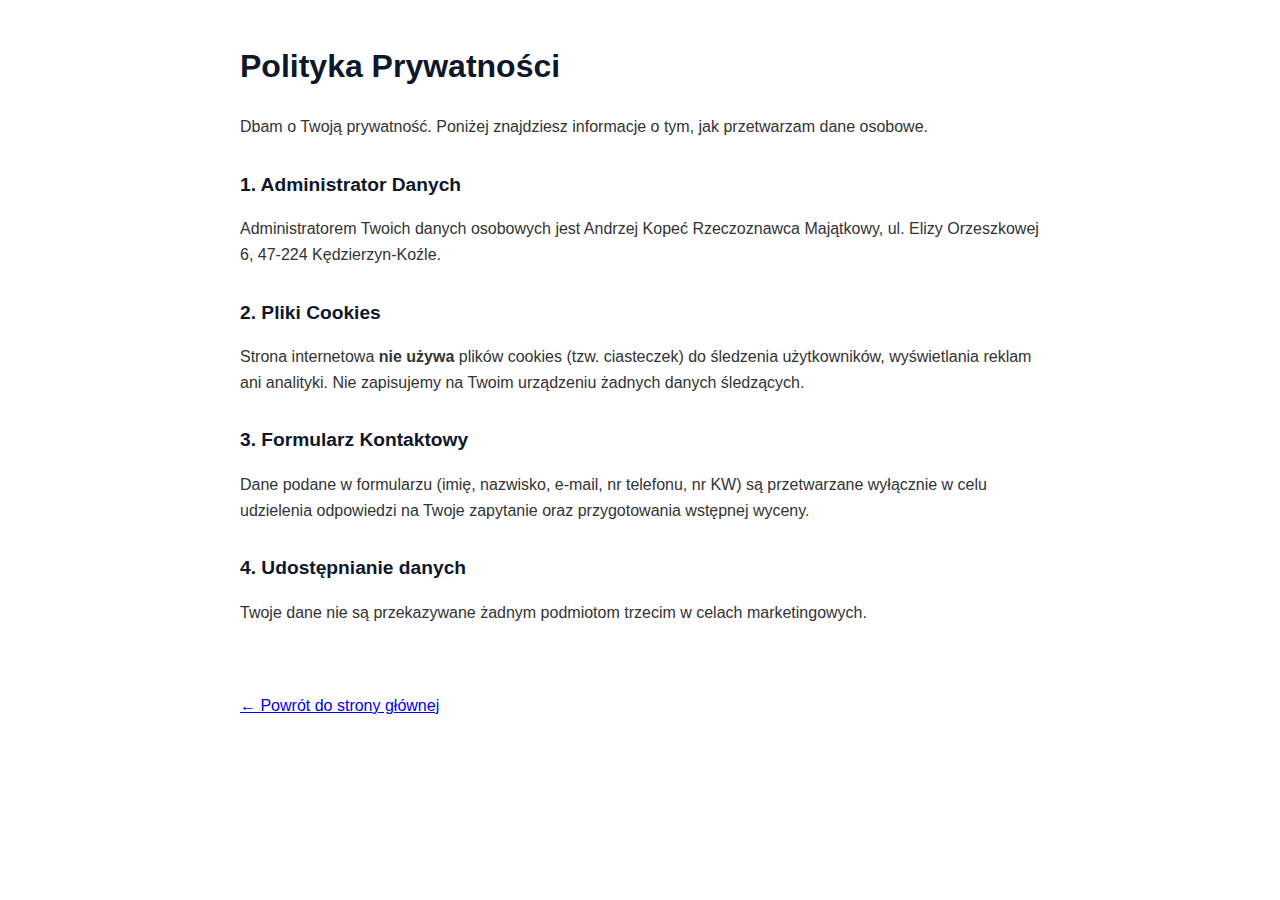
<file: polityka-prywatnosci.html>
<!DOCTYPE html>
<html lang="pl">
<head>
    <meta charset="UTF-8">
    <meta name="viewport" content="width=device-width, initial-scale=1.0">
    <title>Polityka Prywatności | Andrzej Kopeć</title>
    <style>
        body { font-family: sans-serif; line-height: 1.6; color: #333; max-width: 800px; margin: 0 auto; padding: 20px; }
        h1 { color: #0f172a; }
        h2 { color: #0f172a; margin-top: 30px; font-size: 1.2rem; }
    </style>
</head>
<body>
    <h1>Polityka Prywatności</h1>
    <p>Dbam o Twoją prywatność. Poniżej znajdziesz informacje o tym, jak przetwarzam dane osobowe.</p>

    <h2>1. Administrator Danych</h2>
    <p>Administratorem Twoich danych osobowych jest Andrzej Kopeć Rzeczoznawca Majątkowy, ul. Elizy Orzeszkowej 6, 47-224 Kędzierzyn-Koźle.</p>

    <h2>2. Pliki Cookies</h2>
    <p>Strona internetowa <strong>nie używa</strong> plików cookies (tzw. ciasteczek) do śledzenia użytkowników, wyświetlania reklam ani analityki. Nie zapisujemy na Twoim urządzeniu żadnych danych śledzących.</p>

    <h2>3. Formularz Kontaktowy</h2>
    <p>Dane podane w formularzu (imię, nazwisko, e-mail, nr telefonu, nr KW) są przetwarzane wyłącznie w celu udzielenia odpowiedzi na Twoje zapytanie oraz przygotowania wstępnej wyceny.</p>

    <h2>4. Udostępnianie danych</h2>
    <p>Twoje dane nie są przekazywane żadnym podmiotom trzecim w celach marketingowych.</p>

    <br><br>
    <a href="index.html">← Powrót do strony głównej</a>
</body>
</html>
</file>
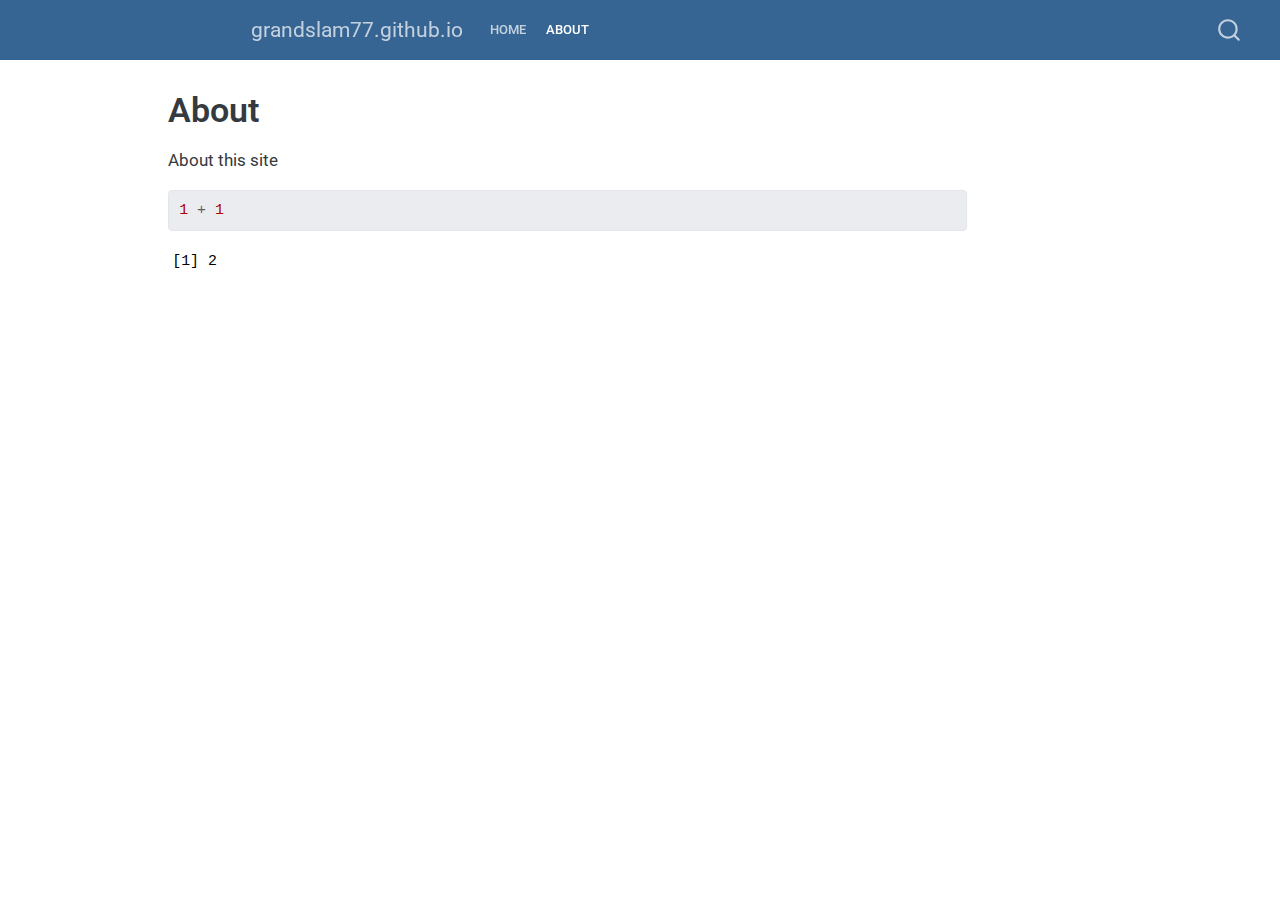
<file: docs/about.html>
<!DOCTYPE html>
<html xmlns="http://www.w3.org/1999/xhtml" lang="en" xml:lang="en"><head>

<meta charset="utf-8">
<meta name="generator" content="quarto-1.4.545">

<meta name="viewport" content="width=device-width, initial-scale=1.0, user-scalable=yes">


<title>grandslam77.github.io - About</title>
<style>
code{white-space: pre-wrap;}
span.smallcaps{font-variant: small-caps;}
div.columns{display: flex; gap: min(4vw, 1.5em);}
div.column{flex: auto; overflow-x: auto;}
div.hanging-indent{margin-left: 1.5em; text-indent: -1.5em;}
ul.task-list{list-style: none;}
ul.task-list li input[type="checkbox"] {
  width: 0.8em;
  margin: 0 0.8em 0.2em -1em; /* quarto-specific, see https://github.com/quarto-dev/quarto-cli/issues/4556 */ 
  vertical-align: middle;
}
/* CSS for syntax highlighting */
pre > code.sourceCode { white-space: pre; position: relative; }
pre > code.sourceCode > span { line-height: 1.25; }
pre > code.sourceCode > span:empty { height: 1.2em; }
.sourceCode { overflow: visible; }
code.sourceCode > span { color: inherit; text-decoration: inherit; }
div.sourceCode { margin: 1em 0; }
pre.sourceCode { margin: 0; }
@media screen {
div.sourceCode { overflow: auto; }
}
@media print {
pre > code.sourceCode { white-space: pre-wrap; }
pre > code.sourceCode > span { text-indent: -5em; padding-left: 5em; }
}
pre.numberSource code
  { counter-reset: source-line 0; }
pre.numberSource code > span
  { position: relative; left: -4em; counter-increment: source-line; }
pre.numberSource code > span > a:first-child::before
  { content: counter(source-line);
    position: relative; left: -1em; text-align: right; vertical-align: baseline;
    border: none; display: inline-block;
    -webkit-touch-callout: none; -webkit-user-select: none;
    -khtml-user-select: none; -moz-user-select: none;
    -ms-user-select: none; user-select: none;
    padding: 0 4px; width: 4em;
  }
pre.numberSource { margin-left: 3em;  padding-left: 4px; }
div.sourceCode
  {   }
@media screen {
pre > code.sourceCode > span > a:first-child::before { text-decoration: underline; }
}
</style>


<script src="site_libs/quarto-nav/quarto-nav.js"></script>
<script src="site_libs/quarto-nav/headroom.min.js"></script>
<script src="site_libs/clipboard/clipboard.min.js"></script>
<script src="site_libs/quarto-search/autocomplete.umd.js"></script>
<script src="site_libs/quarto-search/fuse.min.js"></script>
<script src="site_libs/quarto-search/quarto-search.js"></script>
<meta name="quarto:offset" content="./">
<script src="site_libs/quarto-html/quarto.js"></script>
<script src="site_libs/quarto-html/popper.min.js"></script>
<script src="site_libs/quarto-html/tippy.umd.min.js"></script>
<script src="site_libs/quarto-html/anchor.min.js"></script>
<link href="site_libs/quarto-html/tippy.css" rel="stylesheet">
<link href="site_libs/quarto-html/quarto-syntax-highlighting.css" rel="stylesheet" id="quarto-text-highlighting-styles">
<script src="site_libs/bootstrap/bootstrap.min.js"></script>
<link href="site_libs/bootstrap/bootstrap-icons.css" rel="stylesheet">
<link href="site_libs/bootstrap/bootstrap.min.css" rel="stylesheet" id="quarto-bootstrap" data-mode="light">
<script id="quarto-search-options" type="application/json">{
  "location": "navbar",
  "copy-button": false,
  "collapse-after": 3,
  "panel-placement": "end",
  "type": "overlay",
  "limit": 50,
  "keyboard-shortcut": [
    "f",
    "/",
    "s"
  ],
  "show-item-context": false,
  "language": {
    "search-no-results-text": "No results",
    "search-matching-documents-text": "matching documents",
    "search-copy-link-title": "Copy link to search",
    "search-hide-matches-text": "Hide additional matches",
    "search-more-match-text": "more match in this document",
    "search-more-matches-text": "more matches in this document",
    "search-clear-button-title": "Clear",
    "search-text-placeholder": "",
    "search-detached-cancel-button-title": "Cancel",
    "search-submit-button-title": "Submit",
    "search-label": "Search"
  }
}</script>


<link rel="stylesheet" href="styles.css">
</head>

<body class="nav-fixed">

<div id="quarto-search-results"></div>
  <header id="quarto-header" class="headroom fixed-top">
    <nav class="navbar navbar-expand-lg " data-bs-theme="dark">
      <div class="navbar-container container-fluid">
      <div class="navbar-brand-container mx-auto">
    <a class="navbar-brand" href="./index.html">
    <span class="navbar-title">grandslam77.github.io</span>
    </a>
  </div>
            <div id="quarto-search" class="" title="Search"></div>
          <button class="navbar-toggler" type="button" data-bs-toggle="collapse" data-bs-target="#navbarCollapse" aria-controls="navbarCollapse" aria-expanded="false" aria-label="Toggle navigation" onclick="if (window.quartoToggleHeadroom) { window.quartoToggleHeadroom(); }">
  <span class="navbar-toggler-icon"></span>
</button>
          <div class="collapse navbar-collapse" id="navbarCollapse">
            <ul class="navbar-nav navbar-nav-scroll me-auto">
  <li class="nav-item">
    <a class="nav-link" href="./index.html"> 
<span class="menu-text">Home</span></a>
  </li>  
  <li class="nav-item">
    <a class="nav-link active" href="./about.html" aria-current="page"> 
<span class="menu-text">About</span></a>
  </li>  
</ul>
          </div> <!-- /navcollapse -->
          <div class="quarto-navbar-tools">
</div>
      </div> <!-- /container-fluid -->
    </nav>
</header>
<!-- content -->
<div id="quarto-content" class="quarto-container page-columns page-rows-contents page-layout-article page-navbar">
<!-- sidebar -->
<!-- margin-sidebar -->
    <div id="quarto-margin-sidebar" class="sidebar margin-sidebar">
        
    </div>
<!-- main -->
<main class="content" id="quarto-document-content">

<header id="title-block-header" class="quarto-title-block default">
<div class="quarto-title">
<h1 class="title">About</h1>
</div>



<div class="quarto-title-meta">

    
  
    
  </div>
  


</header>


<p>About this site</p>
<div class="cell">
<div class="sourceCode cell-code" id="cb1"><pre class="sourceCode r code-with-copy"><code class="sourceCode r"><span id="cb1-1"><a href="#cb1-1" aria-hidden="true" tabindex="-1"></a><span class="dv">1</span> <span class="sc">+</span> <span class="dv">1</span></span></code><button title="Copy to Clipboard" class="code-copy-button"><i class="bi"></i></button></pre></div>
<div class="cell-output cell-output-stdout">
<pre><code>[1] 2</code></pre>
</div>
</div>



</main> <!-- /main -->
<script id="quarto-html-after-body" type="application/javascript">
window.document.addEventListener("DOMContentLoaded", function (event) {
  const toggleBodyColorMode = (bsSheetEl) => {
    const mode = bsSheetEl.getAttribute("data-mode");
    const bodyEl = window.document.querySelector("body");
    if (mode === "dark") {
      bodyEl.classList.add("quarto-dark");
      bodyEl.classList.remove("quarto-light");
    } else {
      bodyEl.classList.add("quarto-light");
      bodyEl.classList.remove("quarto-dark");
    }
  }
  const toggleBodyColorPrimary = () => {
    const bsSheetEl = window.document.querySelector("link#quarto-bootstrap");
    if (bsSheetEl) {
      toggleBodyColorMode(bsSheetEl);
    }
  }
  toggleBodyColorPrimary();  
  const icon = "";
  const anchorJS = new window.AnchorJS();
  anchorJS.options = {
    placement: 'right',
    icon: icon
  };
  anchorJS.add('.anchored');
  const isCodeAnnotation = (el) => {
    for (const clz of el.classList) {
      if (clz.startsWith('code-annotation-')) {                     
        return true;
      }
    }
    return false;
  }
  const clipboard = new window.ClipboardJS('.code-copy-button', {
    text: function(trigger) {
      const codeEl = trigger.previousElementSibling.cloneNode(true);
      for (const childEl of codeEl.children) {
        if (isCodeAnnotation(childEl)) {
          childEl.remove();
        }
      }
      return codeEl.innerText;
    }
  });
  clipboard.on('success', function(e) {
    // button target
    const button = e.trigger;
    // don't keep focus
    button.blur();
    // flash "checked"
    button.classList.add('code-copy-button-checked');
    var currentTitle = button.getAttribute("title");
    button.setAttribute("title", "Copied!");
    let tooltip;
    if (window.bootstrap) {
      button.setAttribute("data-bs-toggle", "tooltip");
      button.setAttribute("data-bs-placement", "left");
      button.setAttribute("data-bs-title", "Copied!");
      tooltip = new bootstrap.Tooltip(button, 
        { trigger: "manual", 
          customClass: "code-copy-button-tooltip",
          offset: [0, -8]});
      tooltip.show();    
    }
    setTimeout(function() {
      if (tooltip) {
        tooltip.hide();
        button.removeAttribute("data-bs-title");
        button.removeAttribute("data-bs-toggle");
        button.removeAttribute("data-bs-placement");
      }
      button.setAttribute("title", currentTitle);
      button.classList.remove('code-copy-button-checked');
    }, 1000);
    // clear code selection
    e.clearSelection();
  });
  function tippyHover(el, contentFn, onTriggerFn, onUntriggerFn) {
    const config = {
      allowHTML: true,
      maxWidth: 500,
      delay: 100,
      arrow: false,
      appendTo: function(el) {
          return el.parentElement;
      },
      interactive: true,
      interactiveBorder: 10,
      theme: 'quarto',
      placement: 'bottom-start',
    };
    if (contentFn) {
      config.content = contentFn;
    }
    if (onTriggerFn) {
      config.onTrigger = onTriggerFn;
    }
    if (onUntriggerFn) {
      config.onUntrigger = onUntriggerFn;
    }
    window.tippy(el, config); 
  }
  const noterefs = window.document.querySelectorAll('a[role="doc-noteref"]');
  for (var i=0; i<noterefs.length; i++) {
    const ref = noterefs[i];
    tippyHover(ref, function() {
      // use id or data attribute instead here
      let href = ref.getAttribute('data-footnote-href') || ref.getAttribute('href');
      try { href = new URL(href).hash; } catch {}
      const id = href.replace(/^#\/?/, "");
      const note = window.document.getElementById(id);
      return note.innerHTML;
    });
  }
  const xrefs = window.document.querySelectorAll('a.quarto-xref');
  const processXRef = (id, note) => {
    // Strip column container classes
    const stripColumnClz = (el) => {
      el.classList.remove("page-full", "page-columns");
      if (el.children) {
        for (const child of el.children) {
          stripColumnClz(child);
        }
      }
    }
    stripColumnClz(note)
    if (id === null || id.startsWith('sec-')) {
      // Special case sections, only their first couple elements
      const container = document.createElement("div");
      if (note.children && note.children.length > 2) {
        container.appendChild(note.children[0].cloneNode(true));
        for (let i = 1; i < note.children.length; i++) {
          const child = note.children[i];
          if (child.tagName === "P" && child.innerText === "") {
            continue;
          } else {
            container.appendChild(child.cloneNode(true));
            break;
          }
        }
        if (window.Quarto?.typesetMath) {
          window.Quarto.typesetMath(container);
        }
        return container.innerHTML
      } else {
        if (window.Quarto?.typesetMath) {
          window.Quarto.typesetMath(note);
        }
        return note.innerHTML;
      }
    } else {
      // Remove any anchor links if they are present
      const anchorLink = note.querySelector('a.anchorjs-link');
      if (anchorLink) {
        anchorLink.remove();
      }
      if (window.Quarto?.typesetMath) {
        window.Quarto.typesetMath(note);
      }
      // TODO in 1.5, we should make sure this works without a callout special case
      if (note.classList.contains("callout")) {
        return note.outerHTML;
      } else {
        return note.innerHTML;
      }
    }
  }
  for (var i=0; i<xrefs.length; i++) {
    const xref = xrefs[i];
    tippyHover(xref, undefined, function(instance) {
      instance.disable();
      let url = xref.getAttribute('href');
      let hash = undefined; 
      if (url.startsWith('#')) {
        hash = url;
      } else {
        try { hash = new URL(url).hash; } catch {}
      }
      if (hash) {
        const id = hash.replace(/^#\/?/, "");
        const note = window.document.getElementById(id);
        if (note !== null) {
          try {
            const html = processXRef(id, note.cloneNode(true));
            instance.setContent(html);
          } finally {
            instance.enable();
            instance.show();
          }
        } else {
          // See if we can fetch this
          fetch(url.split('#')[0])
          .then(res => res.text())
          .then(html => {
            const parser = new DOMParser();
            const htmlDoc = parser.parseFromString(html, "text/html");
            const note = htmlDoc.getElementById(id);
            if (note !== null) {
              const html = processXRef(id, note);
              instance.setContent(html);
            } 
          }).finally(() => {
            instance.enable();
            instance.show();
          });
        }
      } else {
        // See if we can fetch a full url (with no hash to target)
        // This is a special case and we should probably do some content thinning / targeting
        fetch(url)
        .then(res => res.text())
        .then(html => {
          const parser = new DOMParser();
          const htmlDoc = parser.parseFromString(html, "text/html");
          const note = htmlDoc.querySelector('main.content');
          if (note !== null) {
            // This should only happen for chapter cross references
            // (since there is no id in the URL)
            // remove the first header
            if (note.children.length > 0 && note.children[0].tagName === "HEADER") {
              note.children[0].remove();
            }
            const html = processXRef(null, note);
            instance.setContent(html);
          } 
        }).finally(() => {
          instance.enable();
          instance.show();
        });
      }
    }, function(instance) {
    });
  }
      let selectedAnnoteEl;
      const selectorForAnnotation = ( cell, annotation) => {
        let cellAttr = 'data-code-cell="' + cell + '"';
        let lineAttr = 'data-code-annotation="' +  annotation + '"';
        const selector = 'span[' + cellAttr + '][' + lineAttr + ']';
        return selector;
      }
      const selectCodeLines = (annoteEl) => {
        const doc = window.document;
        const targetCell = annoteEl.getAttribute("data-target-cell");
        const targetAnnotation = annoteEl.getAttribute("data-target-annotation");
        const annoteSpan = window.document.querySelector(selectorForAnnotation(targetCell, targetAnnotation));
        const lines = annoteSpan.getAttribute("data-code-lines").split(",");
        const lineIds = lines.map((line) => {
          return targetCell + "-" + line;
        })
        let top = null;
        let height = null;
        let parent = null;
        if (lineIds.length > 0) {
            //compute the position of the single el (top and bottom and make a div)
            const el = window.document.getElementById(lineIds[0]);
            top = el.offsetTop;
            height = el.offsetHeight;
            parent = el.parentElement.parentElement;
          if (lineIds.length > 1) {
            const lastEl = window.document.getElementById(lineIds[lineIds.length - 1]);
            const bottom = lastEl.offsetTop + lastEl.offsetHeight;
            height = bottom - top;
          }
          if (top !== null && height !== null && parent !== null) {
            // cook up a div (if necessary) and position it 
            let div = window.document.getElementById("code-annotation-line-highlight");
            if (div === null) {
              div = window.document.createElement("div");
              div.setAttribute("id", "code-annotation-line-highlight");
              div.style.position = 'absolute';
              parent.appendChild(div);
            }
            div.style.top = top - 2 + "px";
            div.style.height = height + 4 + "px";
            div.style.left = 0;
            let gutterDiv = window.document.getElementById("code-annotation-line-highlight-gutter");
            if (gutterDiv === null) {
              gutterDiv = window.document.createElement("div");
              gutterDiv.setAttribute("id", "code-annotation-line-highlight-gutter");
              gutterDiv.style.position = 'absolute';
              const codeCell = window.document.getElementById(targetCell);
              const gutter = codeCell.querySelector('.code-annotation-gutter');
              gutter.appendChild(gutterDiv);
            }
            gutterDiv.style.top = top - 2 + "px";
            gutterDiv.style.height = height + 4 + "px";
          }
          selectedAnnoteEl = annoteEl;
        }
      };
      const unselectCodeLines = () => {
        const elementsIds = ["code-annotation-line-highlight", "code-annotation-line-highlight-gutter"];
        elementsIds.forEach((elId) => {
          const div = window.document.getElementById(elId);
          if (div) {
            div.remove();
          }
        });
        selectedAnnoteEl = undefined;
      };
        // Handle positioning of the toggle
    window.addEventListener(
      "resize",
      throttle(() => {
        elRect = undefined;
        if (selectedAnnoteEl) {
          selectCodeLines(selectedAnnoteEl);
        }
      }, 10)
    );
    function throttle(fn, ms) {
    let throttle = false;
    let timer;
      return (...args) => {
        if(!throttle) { // first call gets through
            fn.apply(this, args);
            throttle = true;
        } else { // all the others get throttled
            if(timer) clearTimeout(timer); // cancel #2
            timer = setTimeout(() => {
              fn.apply(this, args);
              timer = throttle = false;
            }, ms);
        }
      };
    }
      // Attach click handler to the DT
      const annoteDls = window.document.querySelectorAll('dt[data-target-cell]');
      for (const annoteDlNode of annoteDls) {
        annoteDlNode.addEventListener('click', (event) => {
          const clickedEl = event.target;
          if (clickedEl !== selectedAnnoteEl) {
            unselectCodeLines();
            const activeEl = window.document.querySelector('dt[data-target-cell].code-annotation-active');
            if (activeEl) {
              activeEl.classList.remove('code-annotation-active');
            }
            selectCodeLines(clickedEl);
            clickedEl.classList.add('code-annotation-active');
          } else {
            // Unselect the line
            unselectCodeLines();
            clickedEl.classList.remove('code-annotation-active');
          }
        });
      }
  const findCites = (el) => {
    const parentEl = el.parentElement;
    if (parentEl) {
      const cites = parentEl.dataset.cites;
      if (cites) {
        return {
          el,
          cites: cites.split(' ')
        };
      } else {
        return findCites(el.parentElement)
      }
    } else {
      return undefined;
    }
  };
  var bibliorefs = window.document.querySelectorAll('a[role="doc-biblioref"]');
  for (var i=0; i<bibliorefs.length; i++) {
    const ref = bibliorefs[i];
    const citeInfo = findCites(ref);
    if (citeInfo) {
      tippyHover(citeInfo.el, function() {
        var popup = window.document.createElement('div');
        citeInfo.cites.forEach(function(cite) {
          var citeDiv = window.document.createElement('div');
          citeDiv.classList.add('hanging-indent');
          citeDiv.classList.add('csl-entry');
          var biblioDiv = window.document.getElementById('ref-' + cite);
          if (biblioDiv) {
            citeDiv.innerHTML = biblioDiv.innerHTML;
          }
          popup.appendChild(citeDiv);
        });
        return popup.innerHTML;
      });
    }
  }
});
</script>
</div> <!-- /content -->




</body></html>
</file>
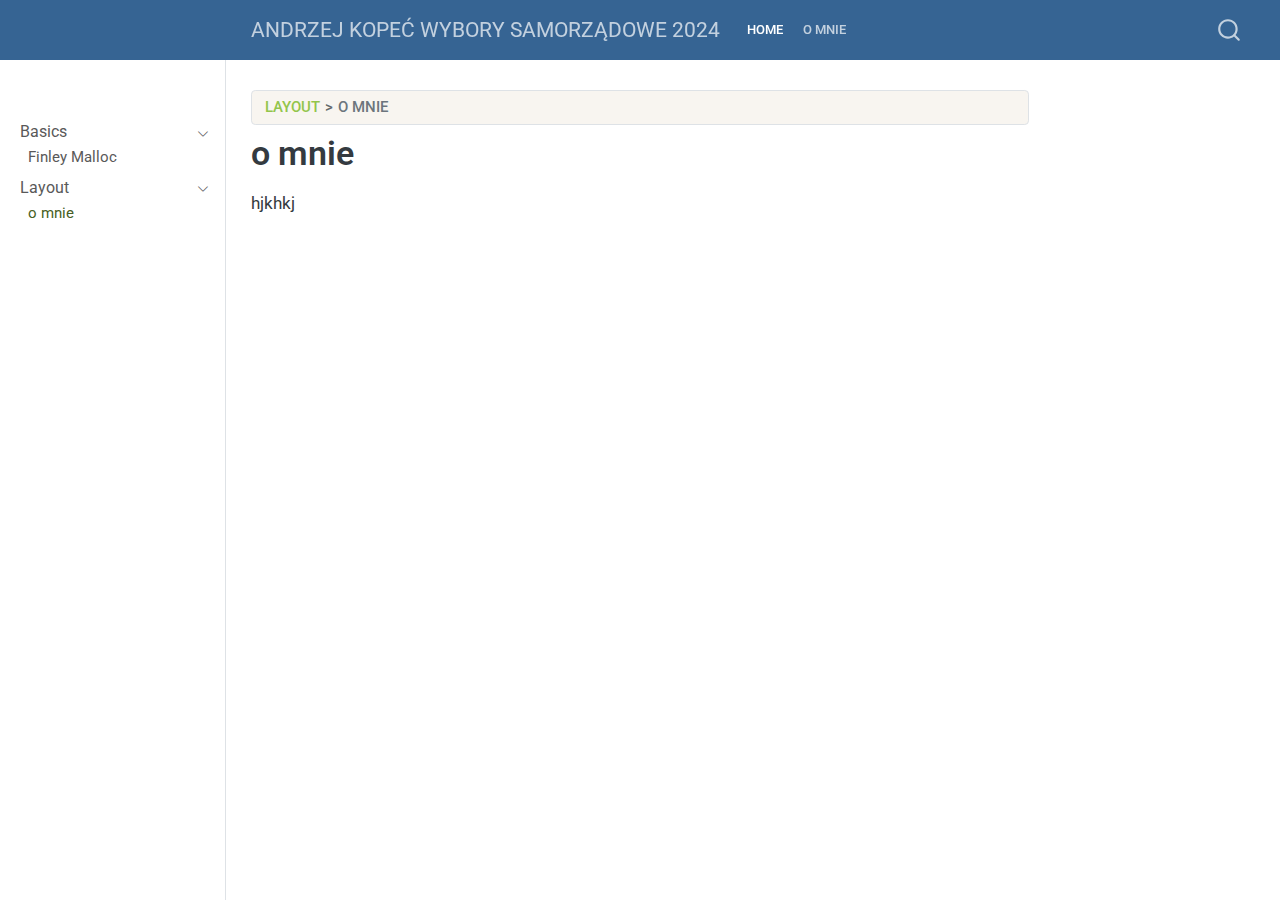
<file: docs/omnie.html>
<!DOCTYPE html>
<html xmlns="http://www.w3.org/1999/xhtml" lang="en" xml:lang="en"><head>

<meta charset="utf-8">
<meta name="generator" content="quarto-1.4.545">

<meta name="viewport" content="width=device-width, initial-scale=1.0, user-scalable=yes">


<title>ANDRZEJ KOPEĆ WYBORY SAMORZĄDOWE 2024 - o mnie</title>
<style>
code{white-space: pre-wrap;}
span.smallcaps{font-variant: small-caps;}
div.columns{display: flex; gap: min(4vw, 1.5em);}
div.column{flex: auto; overflow-x: auto;}
div.hanging-indent{margin-left: 1.5em; text-indent: -1.5em;}
ul.task-list{list-style: none;}
ul.task-list li input[type="checkbox"] {
  width: 0.8em;
  margin: 0 0.8em 0.2em -1em; /* quarto-specific, see https://github.com/quarto-dev/quarto-cli/issues/4556 */ 
  vertical-align: middle;
}
</style>


<script src="site_libs/quarto-nav/quarto-nav.js"></script>
<script src="site_libs/quarto-nav/headroom.min.js"></script>
<script src="site_libs/clipboard/clipboard.min.js"></script>
<script src="site_libs/quarto-search/autocomplete.umd.js"></script>
<script src="site_libs/quarto-search/fuse.min.js"></script>
<script src="site_libs/quarto-search/quarto-search.js"></script>
<meta name="quarto:offset" content="./">
<script src="site_libs/quarto-html/quarto.js"></script>
<script src="site_libs/quarto-html/popper.min.js"></script>
<script src="site_libs/quarto-html/tippy.umd.min.js"></script>
<script src="site_libs/quarto-html/anchor.min.js"></script>
<link href="site_libs/quarto-html/tippy.css" rel="stylesheet">
<link href="site_libs/quarto-html/quarto-syntax-highlighting.css" rel="stylesheet" id="quarto-text-highlighting-styles">
<script src="site_libs/bootstrap/bootstrap.min.js"></script>
<link href="site_libs/bootstrap/bootstrap-icons.css" rel="stylesheet">
<link href="site_libs/bootstrap/bootstrap.min.css" rel="stylesheet" id="quarto-bootstrap" data-mode="light">
<script id="quarto-search-options" type="application/json">{
  "location": "navbar",
  "copy-button": false,
  "collapse-after": 3,
  "panel-placement": "end",
  "type": "overlay",
  "limit": 50,
  "keyboard-shortcut": [
    "f",
    "/",
    "s"
  ],
  "show-item-context": false,
  "language": {
    "search-no-results-text": "No results",
    "search-matching-documents-text": "matching documents",
    "search-copy-link-title": "Copy link to search",
    "search-hide-matches-text": "Hide additional matches",
    "search-more-match-text": "more match in this document",
    "search-more-matches-text": "more matches in this document",
    "search-clear-button-title": "Clear",
    "search-text-placeholder": "",
    "search-detached-cancel-button-title": "Cancel",
    "search-submit-button-title": "Submit",
    "search-label": "Search"
  }
}</script>


<link rel="stylesheet" href="styles.css">
</head>

<body class="nav-sidebar docked nav-fixed">

<div id="quarto-search-results"></div>
  <header id="quarto-header" class="headroom fixed-top">
    <nav class="navbar navbar-expand-lg " data-bs-theme="dark">
      <div class="navbar-container container-fluid">
      <div class="navbar-brand-container mx-auto">
    <a class="navbar-brand" href="./index.html">
    <span class="navbar-title">ANDRZEJ KOPEĆ WYBORY SAMORZĄDOWE 2024</span>
    </a>
  </div>
            <div id="quarto-search" class="" title="Search"></div>
          <button class="navbar-toggler" type="button" data-bs-toggle="collapse" data-bs-target="#navbarCollapse" aria-controls="navbarCollapse" aria-expanded="false" aria-label="Toggle navigation" onclick="if (window.quartoToggleHeadroom) { window.quartoToggleHeadroom(); }">
  <span class="navbar-toggler-icon"></span>
</button>
          <div class="collapse navbar-collapse" id="navbarCollapse">
            <ul class="navbar-nav navbar-nav-scroll me-auto">
  <li class="nav-item">
    <a class="nav-link active" href="./index.html" aria-current="page"> 
<span class="menu-text">Home</span></a>
  </li>  
  <li class="nav-item">
    <a class="nav-link" href="./omnie.html"> 
<span class="menu-text">o mnie</span></a>
  </li>  
</ul>
          </div> <!-- /navcollapse -->
          <div class="quarto-navbar-tools">
</div>
      </div> <!-- /container-fluid -->
    </nav>
  <nav class="quarto-secondary-nav">
    <div class="container-fluid d-flex">
      <button type="button" class="quarto-btn-toggle btn" data-bs-toggle="collapse" data-bs-target=".quarto-sidebar-collapse-item" aria-controls="quarto-sidebar" aria-expanded="false" aria-label="Toggle sidebar navigation" onclick="if (window.quartoToggleHeadroom) { window.quartoToggleHeadroom(); }">
        <i class="bi bi-layout-text-sidebar-reverse"></i>
      </button>
        <nav class="quarto-page-breadcrumbs" aria-label="breadcrumb"><ol class="breadcrumb"><li class="breadcrumb-item"><a href="./omnie.html">Layout</a></li><li class="breadcrumb-item"><a href="./omnie.html">o mnie</a></li></ol></nav>
        <a class="flex-grow-1" role="button" data-bs-toggle="collapse" data-bs-target=".quarto-sidebar-collapse-item" aria-controls="quarto-sidebar" aria-expanded="false" aria-label="Toggle sidebar navigation" onclick="if (window.quartoToggleHeadroom) { window.quartoToggleHeadroom(); }">      
        </a>
      <button type="button" class="btn quarto-search-button" aria-label="" onclick="window.quartoOpenSearch();">
        <i class="bi bi-search"></i>
      </button>
    </div>
  </nav>
</header>
<!-- content -->
<div id="quarto-content" class="quarto-container page-columns page-rows-contents page-layout-article page-navbar">
<!-- sidebar -->
  <nav id="quarto-sidebar" class="sidebar collapse collapse-horizontal quarto-sidebar-collapse-item sidebar-navigation docked overflow-auto">
        <div class="mt-2 flex-shrink-0 align-items-center">
        <div class="sidebar-search">
        <div id="quarto-search" class="" title="Search"></div>
        </div>
        </div>
    <div class="sidebar-menu-container"> 
    <ul class="list-unstyled mt-1">
        <li class="sidebar-item sidebar-item-section">
      <div class="sidebar-item-container"> 
            <a class="sidebar-item-text sidebar-link text-start" data-bs-toggle="collapse" data-bs-target="#quarto-sidebar-section-1" aria-expanded="true">
 <span class="menu-text">Basics</span></a>
          <a class="sidebar-item-toggle text-start" data-bs-toggle="collapse" data-bs-target="#quarto-sidebar-section-1" aria-expanded="true" aria-label="Toggle section">
            <i class="bi bi-chevron-right ms-2"></i>
          </a> 
      </div>
      <ul id="quarto-sidebar-section-1" class="collapse list-unstyled sidebar-section depth1 show">  
          <li class="sidebar-item">
  <div class="sidebar-item-container"> 
  <a href="./index.html" class="sidebar-item-text sidebar-link">
 <span class="menu-text">Finley Malloc</span></a>
  </div>
</li>
      </ul>
  </li>
        <li class="sidebar-item sidebar-item-section">
      <div class="sidebar-item-container"> 
            <a class="sidebar-item-text sidebar-link text-start" data-bs-toggle="collapse" data-bs-target="#quarto-sidebar-section-2" aria-expanded="true">
 <span class="menu-text">Layout</span></a>
          <a class="sidebar-item-toggle text-start" data-bs-toggle="collapse" data-bs-target="#quarto-sidebar-section-2" aria-expanded="true" aria-label="Toggle section">
            <i class="bi bi-chevron-right ms-2"></i>
          </a> 
      </div>
      <ul id="quarto-sidebar-section-2" class="collapse list-unstyled sidebar-section depth1 show">  
          <li class="sidebar-item">
  <div class="sidebar-item-container"> 
  <a href="./omnie.html" class="sidebar-item-text sidebar-link active">
 <span class="menu-text">o mnie</span></a>
  </div>
</li>
      </ul>
  </li>
    </ul>
    </div>
</nav>
<div id="quarto-sidebar-glass" class="quarto-sidebar-collapse-item" data-bs-toggle="collapse" data-bs-target=".quarto-sidebar-collapse-item"></div>
<!-- margin-sidebar -->
    <div id="quarto-margin-sidebar" class="sidebar margin-sidebar">
        
    </div>
<!-- main -->
<main class="content" id="quarto-document-content">

<header id="title-block-header" class="quarto-title-block default"><nav class="quarto-page-breadcrumbs quarto-title-breadcrumbs d-none d-lg-block" aria-label="breadcrumb"><ol class="breadcrumb"><li class="breadcrumb-item"><a href="./omnie.html">Layout</a></li><li class="breadcrumb-item"><a href="./omnie.html">o mnie</a></li></ol></nav>
<div class="quarto-title">
<h1 class="title">o mnie</h1>
</div>



<div class="quarto-title-meta">

    
  
    
  </div>
  


</header>


<p>hjkhkj</p>



</main> <!-- /main -->
<script id="quarto-html-after-body" type="application/javascript">
window.document.addEventListener("DOMContentLoaded", function (event) {
  const toggleBodyColorMode = (bsSheetEl) => {
    const mode = bsSheetEl.getAttribute("data-mode");
    const bodyEl = window.document.querySelector("body");
    if (mode === "dark") {
      bodyEl.classList.add("quarto-dark");
      bodyEl.classList.remove("quarto-light");
    } else {
      bodyEl.classList.add("quarto-light");
      bodyEl.classList.remove("quarto-dark");
    }
  }
  const toggleBodyColorPrimary = () => {
    const bsSheetEl = window.document.querySelector("link#quarto-bootstrap");
    if (bsSheetEl) {
      toggleBodyColorMode(bsSheetEl);
    }
  }
  toggleBodyColorPrimary();  
  const icon = "";
  const anchorJS = new window.AnchorJS();
  anchorJS.options = {
    placement: 'right',
    icon: icon
  };
  anchorJS.add('.anchored');
  const isCodeAnnotation = (el) => {
    for (const clz of el.classList) {
      if (clz.startsWith('code-annotation-')) {                     
        return true;
      }
    }
    return false;
  }
  const clipboard = new window.ClipboardJS('.code-copy-button', {
    text: function(trigger) {
      const codeEl = trigger.previousElementSibling.cloneNode(true);
      for (const childEl of codeEl.children) {
        if (isCodeAnnotation(childEl)) {
          childEl.remove();
        }
      }
      return codeEl.innerText;
    }
  });
  clipboard.on('success', function(e) {
    // button target
    const button = e.trigger;
    // don't keep focus
    button.blur();
    // flash "checked"
    button.classList.add('code-copy-button-checked');
    var currentTitle = button.getAttribute("title");
    button.setAttribute("title", "Copied!");
    let tooltip;
    if (window.bootstrap) {
      button.setAttribute("data-bs-toggle", "tooltip");
      button.setAttribute("data-bs-placement", "left");
      button.setAttribute("data-bs-title", "Copied!");
      tooltip = new bootstrap.Tooltip(button, 
        { trigger: "manual", 
          customClass: "code-copy-button-tooltip",
          offset: [0, -8]});
      tooltip.show();    
    }
    setTimeout(function() {
      if (tooltip) {
        tooltip.hide();
        button.removeAttribute("data-bs-title");
        button.removeAttribute("data-bs-toggle");
        button.removeAttribute("data-bs-placement");
      }
      button.setAttribute("title", currentTitle);
      button.classList.remove('code-copy-button-checked');
    }, 1000);
    // clear code selection
    e.clearSelection();
  });
  function tippyHover(el, contentFn, onTriggerFn, onUntriggerFn) {
    const config = {
      allowHTML: true,
      maxWidth: 500,
      delay: 100,
      arrow: false,
      appendTo: function(el) {
          return el.parentElement;
      },
      interactive: true,
      interactiveBorder: 10,
      theme: 'quarto',
      placement: 'bottom-start',
    };
    if (contentFn) {
      config.content = contentFn;
    }
    if (onTriggerFn) {
      config.onTrigger = onTriggerFn;
    }
    if (onUntriggerFn) {
      config.onUntrigger = onUntriggerFn;
    }
    window.tippy(el, config); 
  }
  const noterefs = window.document.querySelectorAll('a[role="doc-noteref"]');
  for (var i=0; i<noterefs.length; i++) {
    const ref = noterefs[i];
    tippyHover(ref, function() {
      // use id or data attribute instead here
      let href = ref.getAttribute('data-footnote-href') || ref.getAttribute('href');
      try { href = new URL(href).hash; } catch {}
      const id = href.replace(/^#\/?/, "");
      const note = window.document.getElementById(id);
      return note.innerHTML;
    });
  }
  const xrefs = window.document.querySelectorAll('a.quarto-xref');
  const processXRef = (id, note) => {
    // Strip column container classes
    const stripColumnClz = (el) => {
      el.classList.remove("page-full", "page-columns");
      if (el.children) {
        for (const child of el.children) {
          stripColumnClz(child);
        }
      }
    }
    stripColumnClz(note)
    if (id === null || id.startsWith('sec-')) {
      // Special case sections, only their first couple elements
      const container = document.createElement("div");
      if (note.children && note.children.length > 2) {
        container.appendChild(note.children[0].cloneNode(true));
        for (let i = 1; i < note.children.length; i++) {
          const child = note.children[i];
          if (child.tagName === "P" && child.innerText === "") {
            continue;
          } else {
            container.appendChild(child.cloneNode(true));
            break;
          }
        }
        if (window.Quarto?.typesetMath) {
          window.Quarto.typesetMath(container);
        }
        return container.innerHTML
      } else {
        if (window.Quarto?.typesetMath) {
          window.Quarto.typesetMath(note);
        }
        return note.innerHTML;
      }
    } else {
      // Remove any anchor links if they are present
      const anchorLink = note.querySelector('a.anchorjs-link');
      if (anchorLink) {
        anchorLink.remove();
      }
      if (window.Quarto?.typesetMath) {
        window.Quarto.typesetMath(note);
      }
      // TODO in 1.5, we should make sure this works without a callout special case
      if (note.classList.contains("callout")) {
        return note.outerHTML;
      } else {
        return note.innerHTML;
      }
    }
  }
  for (var i=0; i<xrefs.length; i++) {
    const xref = xrefs[i];
    tippyHover(xref, undefined, function(instance) {
      instance.disable();
      let url = xref.getAttribute('href');
      let hash = undefined; 
      if (url.startsWith('#')) {
        hash = url;
      } else {
        try { hash = new URL(url).hash; } catch {}
      }
      if (hash) {
        const id = hash.replace(/^#\/?/, "");
        const note = window.document.getElementById(id);
        if (note !== null) {
          try {
            const html = processXRef(id, note.cloneNode(true));
            instance.setContent(html);
          } finally {
            instance.enable();
            instance.show();
          }
        } else {
          // See if we can fetch this
          fetch(url.split('#')[0])
          .then(res => res.text())
          .then(html => {
            const parser = new DOMParser();
            const htmlDoc = parser.parseFromString(html, "text/html");
            const note = htmlDoc.getElementById(id);
            if (note !== null) {
              const html = processXRef(id, note);
              instance.setContent(html);
            } 
          }).finally(() => {
            instance.enable();
            instance.show();
          });
        }
      } else {
        // See if we can fetch a full url (with no hash to target)
        // This is a special case and we should probably do some content thinning / targeting
        fetch(url)
        .then(res => res.text())
        .then(html => {
          const parser = new DOMParser();
          const htmlDoc = parser.parseFromString(html, "text/html");
          const note = htmlDoc.querySelector('main.content');
          if (note !== null) {
            // This should only happen for chapter cross references
            // (since there is no id in the URL)
            // remove the first header
            if (note.children.length > 0 && note.children[0].tagName === "HEADER") {
              note.children[0].remove();
            }
            const html = processXRef(null, note);
            instance.setContent(html);
          } 
        }).finally(() => {
          instance.enable();
          instance.show();
        });
      }
    }, function(instance) {
    });
  }
      let selectedAnnoteEl;
      const selectorForAnnotation = ( cell, annotation) => {
        let cellAttr = 'data-code-cell="' + cell + '"';
        let lineAttr = 'data-code-annotation="' +  annotation + '"';
        const selector = 'span[' + cellAttr + '][' + lineAttr + ']';
        return selector;
      }
      const selectCodeLines = (annoteEl) => {
        const doc = window.document;
        const targetCell = annoteEl.getAttribute("data-target-cell");
        const targetAnnotation = annoteEl.getAttribute("data-target-annotation");
        const annoteSpan = window.document.querySelector(selectorForAnnotation(targetCell, targetAnnotation));
        const lines = annoteSpan.getAttribute("data-code-lines").split(",");
        const lineIds = lines.map((line) => {
          return targetCell + "-" + line;
        })
        let top = null;
        let height = null;
        let parent = null;
        if (lineIds.length > 0) {
            //compute the position of the single el (top and bottom and make a div)
            const el = window.document.getElementById(lineIds[0]);
            top = el.offsetTop;
            height = el.offsetHeight;
            parent = el.parentElement.parentElement;
          if (lineIds.length > 1) {
            const lastEl = window.document.getElementById(lineIds[lineIds.length - 1]);
            const bottom = lastEl.offsetTop + lastEl.offsetHeight;
            height = bottom - top;
          }
          if (top !== null && height !== null && parent !== null) {
            // cook up a div (if necessary) and position it 
            let div = window.document.getElementById("code-annotation-line-highlight");
            if (div === null) {
              div = window.document.createElement("div");
              div.setAttribute("id", "code-annotation-line-highlight");
              div.style.position = 'absolute';
              parent.appendChild(div);
            }
            div.style.top = top - 2 + "px";
            div.style.height = height + 4 + "px";
            div.style.left = 0;
            let gutterDiv = window.document.getElementById("code-annotation-line-highlight-gutter");
            if (gutterDiv === null) {
              gutterDiv = window.document.createElement("div");
              gutterDiv.setAttribute("id", "code-annotation-line-highlight-gutter");
              gutterDiv.style.position = 'absolute';
              const codeCell = window.document.getElementById(targetCell);
              const gutter = codeCell.querySelector('.code-annotation-gutter');
              gutter.appendChild(gutterDiv);
            }
            gutterDiv.style.top = top - 2 + "px";
            gutterDiv.style.height = height + 4 + "px";
          }
          selectedAnnoteEl = annoteEl;
        }
      };
      const unselectCodeLines = () => {
        const elementsIds = ["code-annotation-line-highlight", "code-annotation-line-highlight-gutter"];
        elementsIds.forEach((elId) => {
          const div = window.document.getElementById(elId);
          if (div) {
            div.remove();
          }
        });
        selectedAnnoteEl = undefined;
      };
        // Handle positioning of the toggle
    window.addEventListener(
      "resize",
      throttle(() => {
        elRect = undefined;
        if (selectedAnnoteEl) {
          selectCodeLines(selectedAnnoteEl);
        }
      }, 10)
    );
    function throttle(fn, ms) {
    let throttle = false;
    let timer;
      return (...args) => {
        if(!throttle) { // first call gets through
            fn.apply(this, args);
            throttle = true;
        } else { // all the others get throttled
            if(timer) clearTimeout(timer); // cancel #2
            timer = setTimeout(() => {
              fn.apply(this, args);
              timer = throttle = false;
            }, ms);
        }
      };
    }
      // Attach click handler to the DT
      const annoteDls = window.document.querySelectorAll('dt[data-target-cell]');
      for (const annoteDlNode of annoteDls) {
        annoteDlNode.addEventListener('click', (event) => {
          const clickedEl = event.target;
          if (clickedEl !== selectedAnnoteEl) {
            unselectCodeLines();
            const activeEl = window.document.querySelector('dt[data-target-cell].code-annotation-active');
            if (activeEl) {
              activeEl.classList.remove('code-annotation-active');
            }
            selectCodeLines(clickedEl);
            clickedEl.classList.add('code-annotation-active');
          } else {
            // Unselect the line
            unselectCodeLines();
            clickedEl.classList.remove('code-annotation-active');
          }
        });
      }
  const findCites = (el) => {
    const parentEl = el.parentElement;
    if (parentEl) {
      const cites = parentEl.dataset.cites;
      if (cites) {
        return {
          el,
          cites: cites.split(' ')
        };
      } else {
        return findCites(el.parentElement)
      }
    } else {
      return undefined;
    }
  };
  var bibliorefs = window.document.querySelectorAll('a[role="doc-biblioref"]');
  for (var i=0; i<bibliorefs.length; i++) {
    const ref = bibliorefs[i];
    const citeInfo = findCites(ref);
    if (citeInfo) {
      tippyHover(citeInfo.el, function() {
        var popup = window.document.createElement('div');
        citeInfo.cites.forEach(function(cite) {
          var citeDiv = window.document.createElement('div');
          citeDiv.classList.add('hanging-indent');
          citeDiv.classList.add('csl-entry');
          var biblioDiv = window.document.getElementById('ref-' + cite);
          if (biblioDiv) {
            citeDiv.innerHTML = biblioDiv.innerHTML;
          }
          popup.appendChild(citeDiv);
        });
        return popup.innerHTML;
      });
    }
  }
});
</script>
</div> <!-- /content -->




</body></html>
</file>
<file: docs/site_libs/quarto-html/tippy.css>
.tippy-box[data-animation=fade][data-state=hidden]{opacity:0}[data-tippy-root]{max-width:calc(100vw - 10px)}.tippy-box{position:relative;background-color:#333;color:#fff;border-radius:4px;font-size:14px;line-height:1.4;white-space:normal;outline:0;transition-property:transform,visibility,opacity}.tippy-box[data-placement^=top]>.tippy-arrow{bottom:0}.tippy-box[data-placement^=top]>.tippy-arrow:before{bottom:-7px;left:0;border-width:8px 8px 0;border-top-color:initial;transform-origin:center top}.tippy-box[data-placement^=bottom]>.tippy-arrow{top:0}.tippy-box[data-placement^=bottom]>.tippy-arrow:before{top:-7px;left:0;border-width:0 8px 8px;border-bottom-color:initial;transform-origin:center bottom}.tippy-box[data-placement^=left]>.tippy-arrow{right:0}.tippy-box[data-placement^=left]>.tippy-arrow:before{border-width:8px 0 8px 8px;border-left-color:initial;right:-7px;transform-origin:center left}.tippy-box[data-placement^=right]>.tippy-arrow{left:0}.tippy-box[data-placement^=right]>.tippy-arrow:before{left:-7px;border-width:8px 8px 8px 0;border-right-color:initial;transform-origin:center right}.tippy-box[data-inertia][data-state=visible]{transition-timing-function:cubic-bezier(.54,1.5,.38,1.11)}.tippy-arrow{width:16px;height:16px;color:#333}.tippy-arrow:before{content:"";position:absolute;border-color:transparent;border-style:solid}.tippy-content{position:relative;padding:5px 9px;z-index:1}
</file>
<file: docs/site_libs/quarto-html/quarto-syntax-highlighting.css>
/* quarto syntax highlight colors */
:root {
  --quarto-hl-ot-color: #003B4F;
  --quarto-hl-at-color: #657422;
  --quarto-hl-ss-color: #20794D;
  --quarto-hl-an-color: #5E5E5E;
  --quarto-hl-fu-color: #4758AB;
  --quarto-hl-st-color: #20794D;
  --quarto-hl-cf-color: #003B4F;
  --quarto-hl-op-color: #5E5E5E;
  --quarto-hl-er-color: #AD0000;
  --quarto-hl-bn-color: #AD0000;
  --quarto-hl-al-color: #AD0000;
  --quarto-hl-va-color: #111111;
  --quarto-hl-bu-color: inherit;
  --quarto-hl-ex-color: inherit;
  --quarto-hl-pp-color: #AD0000;
  --quarto-hl-in-color: #5E5E5E;
  --quarto-hl-vs-color: #20794D;
  --quarto-hl-wa-color: #5E5E5E;
  --quarto-hl-do-color: #5E5E5E;
  --quarto-hl-im-color: #00769E;
  --quarto-hl-ch-color: #20794D;
  --quarto-hl-dt-color: #AD0000;
  --quarto-hl-fl-color: #AD0000;
  --quarto-hl-co-color: #5E5E5E;
  --quarto-hl-cv-color: #5E5E5E;
  --quarto-hl-cn-color: #8f5902;
  --quarto-hl-sc-color: #5E5E5E;
  --quarto-hl-dv-color: #AD0000;
  --quarto-hl-kw-color: #003B4F;
}

/* other quarto variables */
:root {
  --quarto-font-monospace: SFMono-Regular, Menlo, Monaco, Consolas, "Liberation Mono", "Courier New", monospace;
}

pre > code.sourceCode > span {
  color: #003B4F;
}

code span {
  color: #003B4F;
}

code.sourceCode > span {
  color: #003B4F;
}

div.sourceCode,
div.sourceCode pre.sourceCode {
  color: #003B4F;
}

code span.ot {
  color: #003B4F;
  font-style: inherit;
}

code span.at {
  color: #657422;
  font-style: inherit;
}

code span.ss {
  color: #20794D;
  font-style: inherit;
}

code span.an {
  color: #5E5E5E;
  font-style: inherit;
}

code span.fu {
  color: #4758AB;
  font-style: inherit;
}

code span.st {
  color: #20794D;
  font-style: inherit;
}

code span.cf {
  color: #003B4F;
  font-style: inherit;
}

code span.op {
  color: #5E5E5E;
  font-style: inherit;
}

code span.er {
  color: #AD0000;
  font-style: inherit;
}

code span.bn {
  color: #AD0000;
  font-style: inherit;
}

code span.al {
  color: #AD0000;
  font-style: inherit;
}

code span.va {
  color: #111111;
  font-style: inherit;
}

code span.bu {
  font-style: inherit;
}

code span.ex {
  font-style: inherit;
}

code span.pp {
  color: #AD0000;
  font-style: inherit;
}

code span.in {
  color: #5E5E5E;
  font-style: inherit;
}

code span.vs {
  color: #20794D;
  font-style: inherit;
}

code span.wa {
  color: #5E5E5E;
  font-style: italic;
}

code span.do {
  color: #5E5E5E;
  font-style: italic;
}

code span.im {
  color: #00769E;
  font-style: inherit;
}

code span.ch {
  color: #20794D;
  font-style: inherit;
}

code span.dt {
  color: #AD0000;
  font-style: inherit;
}

code span.fl {
  color: #AD0000;
  font-style: inherit;
}

code span.co {
  color: #5E5E5E;
  font-style: inherit;
}

code span.cv {
  color: #5E5E5E;
  font-style: italic;
}

code span.cn {
  color: #8f5902;
  font-style: inherit;
}

code span.sc {
  color: #5E5E5E;
  font-style: inherit;
}

code span.dv {
  color: #AD0000;
  font-style: inherit;
}

code span.kw {
  color: #003B4F;
  font-style: inherit;
}

.prevent-inlining {
  content: "</";
}

/*# sourceMappingURL=debc5d5d77c3f9108843748ff7464032.css.map */
</file>
<file: docs/styles.css>
/* css styles */
footer.footer.nav-footer, #quarto-header>nav {
    padding-left: 14em;
    padding-right: 1em;
}


.navbar {
    background-color: #366493;
    color: rgba(255, 255, 255, .9);
}

.sidebar nav[role=doc-toc] ul>li>a.active, .sidebar nav[role=doc-toc] ul>li>ul>li>a.active {
    border-left: 1px solid #0c76ff;
    color: #0c76ff !important;
}


.imageContainer {
width:200px;
height:200px;
background-image: url(profile.jpg);
}
</file>
